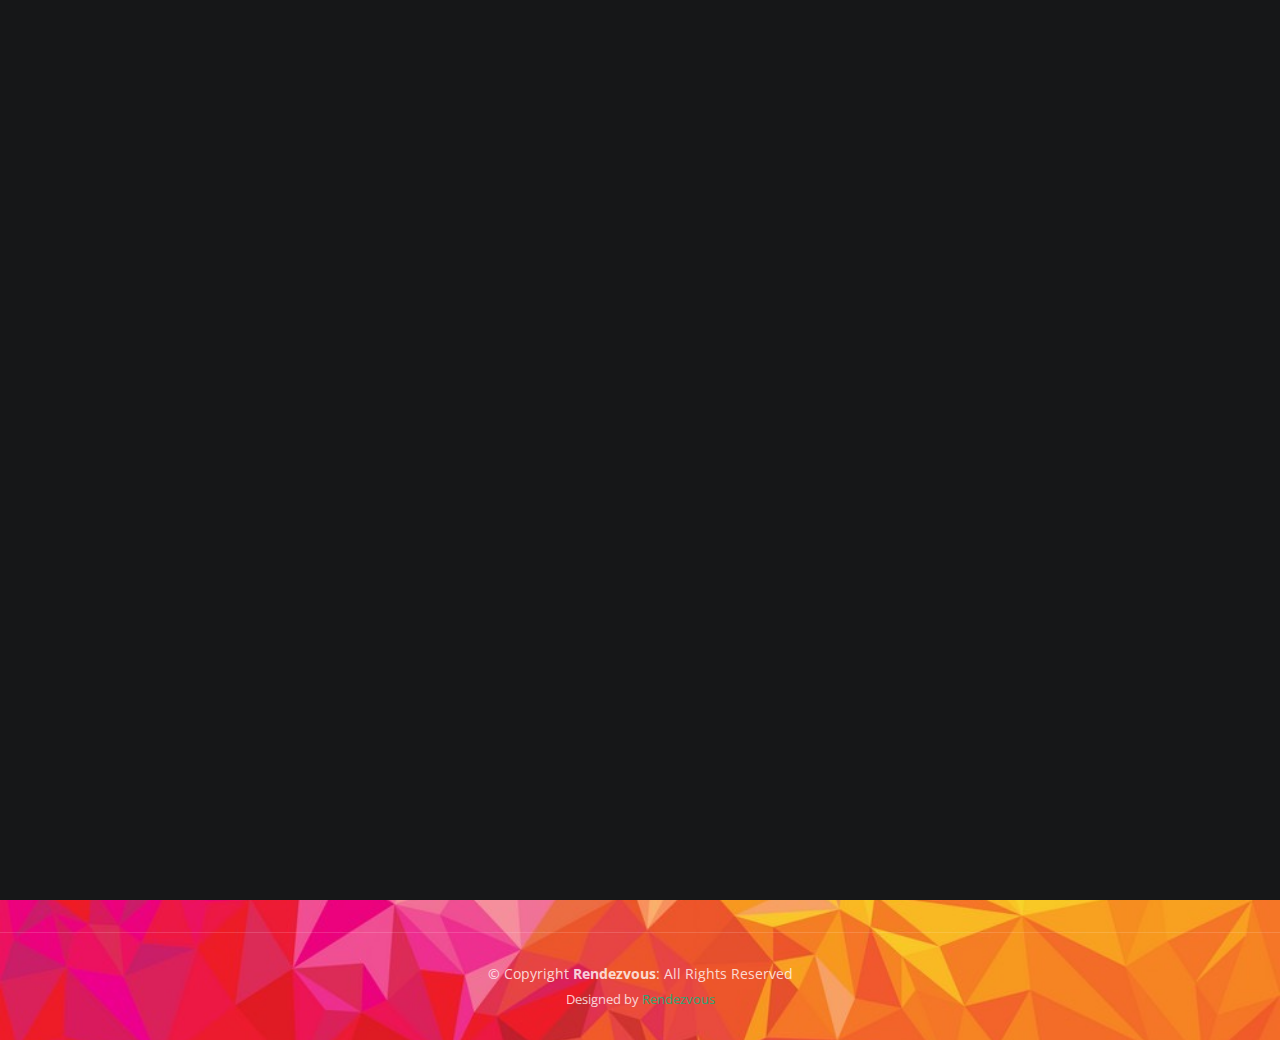
<file: index.html>
<!DOCTYPE html>
<html lang="en">

<head>
  <meta charset="utf-8">
  <meta content="width=device-width, initial-scale=1.0" name="viewport">

  <title>Rendezvous</title>
  <meta content="" name="description">
  <meta content="" name="keywords">


  <!-- Google Fonts -->
  <link rel="preconnect" href="https://fonts.googleapis.com">
  <link rel="preconnect" href="https://fonts.gstatic.com" crossorigin>
  <link href="https://fonts.googleapis.com/css2?family=Open+Sans:ital,wght@0,300;0,400;0,500;0,600;0,700;1,300;1,400;1,600;1,700&family=Inter:ital,wght@0,300;0,400;0,500;0,600;0,700;1,300;1,400;1,500;1,600;1,700&family=Cardo:ital,wght@0,400;0,700;1,400&display=swap" rel="stylesheet">

  <!-- Vendor CSS Files -->
  <link href="assets/vendor/bootstrap/css/bootstrap.min.css" rel="stylesheet">
  <link href="assets/vendor/bootstrap-icons/bootstrap-icons.css" rel="stylesheet">
  <link href="assets/vendor/swiper/swiper-bundle.min.css" rel="stylesheet">
  <link href="assets/vendor/glightbox/css/glightbox.min.css" rel="stylesheet">
  <link href="assets/vendor/aos/aos.css" rel="stylesheet">

  <!-- Template Main CSS File -->
  <link href="assets/css/main.css" rel="stylesheet">
  <link rel="stylesheet" href="customindex.css">

  <!-- =======================================================
  * Template Name: PhotoFolio - v1.1.1
  * Template URL: https://bootstrapmade.com/photofolio-bootstrap-photography-website-template/
  * Author: BootstrapMade.com
  * License: https://bootstrapmade.com/license/
  ======================================================== -->
</head>

<body>

  <!-- ======= Header ======= -->
  <header id="header" class="header d-flex align-items-center fixed-top">
    <div class="container-fluid d-flex align-items-center justify-content-between">

      <a href="index.html" class="logo d-flex align-items-center  me-auto me-lg-0">
        <!-- Uncomment the line below if you also wish to use an image logo -->
        <!-- <img src="assets/img/logo.png" alt=""> -->
        <img src="logo2-removebg-preview (1).png">
      </a>

      <nav id="navbar" class="navbar">
        <ul>
          <li><a href="index.html" class="active">Home</a></li>
          <li><a href="services.html">Events</a></li>
          <li><a href="rules.html">Rules</a></a></li>
          <li><a href="transport.html">Transport</a></a></li>
          <li><a href="about.html">About</a></li>
          <li><a href="contact.html">Contact</a></li>
        </ul>
      </nav><!-- .navbar -->

      <div class="header-social-links">
        <a href="https://www.instagram.com/invites/contact/?i=15dz104q5bdoj&utm_content=psz7eba" target="_blank" class="instagram"><i class="bi bi-instagram"></i></a>
        <a href="https://www.linkedin.com/in/rendezvous-cse-rmd-788165255" target="_blank" class="linkedin"><i class="bi bi-linkedin"></i></i></a>
      </div>
      <i class="mobile-nav-toggle mobile-nav-show bi bi-list"></i>
      <i class="mobile-nav-toggle mobile-nav-hide d-none bi bi-x"></i>

    </div>
  </header><!-- End Header -->

  <!-- ======= Hero Section ======= -->
  <section id="hero" class="hero d-flex flex-column justify-content-center align-items-center" data-aos="fade" data-aos-delay="1500">
    <div class="container">
      <!-- <div class="row justify-content-center">
        <div class="col-lg-6 text-center"> -->
          <h2>R.M.D ENGINEERING COLLEGE</h2>
          <p>(An Autonomous Institution)</p>
          <h6><br><br><br> Organized By <br><br><span class="dept">Department Of Computer Science And Engineering <br> <br></span></h6>
          <h2 class="sym">RENDEZVOUS2K22</h2>
        <!-- </div>
      </div> -->
    </div>
    <div class="countdown-timer">
      <div class="timer-item">
          <div class="days">
              <h3>00</h3>
              <span>Days</span>
          </div>
      </div>
      <div class="timer-item">
          <div class="hours">
              <h3>00</h3>
              <span>Hours</span>
          </div>
      </div>
      <div class="timer-item">
          <div class="minutes">
              <h3>00</h3>
              <span>Minutes</span>
          </div>
      </div>
      <div class="timer-item">
          <div class="seconds">
              <h3>00</h3>
              <span>Seconds</span>
          </div>
      </div>
  </div>
  <script src="app.js"></script>
  <h1>On Nov 14,2022</h1>
  </section><!-- End Hero Section -->
  
  <main id="main" data-aos="fade" data-aos-delay="1500">


  </main><!-- End #main -->

  <!-- ======= Footer ======= -->
  <footer id="footer" class="footer">
    <div class="container">
      <div class="copyright">
        &copy; Copyright <strong><span>Rendezvous</span></strong>: All Rights Reserved
      </div>
      <div class="credits">
        <!-- All the links in the footer should remain intact: -->
        <!-- You can delete the links only if you purchased the pro version: -->
        <!-- Licensing information: https://bootstrapmade:com/license/ -->
        <!-- Purchase the pro version with working PHP/AJAX contact form: https://bootstrapmade:com/photofolio-bootstrap-photography-website-template/ -->
        Designed by <a href="#">Rendezvous</a>
      </div>
    </div>
  </footer><!-- End Footer -->

  <a href="#" class="scroll-top d-flex align-items-center justify-content-center"><i class="bi bi-arrow-up-short"></i></a>

  <div id="preloader">
    <div class="line"></div>
  </div>

  <!-- Vendor JS Files -->
  <script src="assets/vendor/bootstrap/js/bootstrap.bundle.min.js"></script>
  <script src="assets/vendor/swiper/swiper-bundle.min.js"></script>
  <script src="assets/vendor/glightbox/js/glightbox.min.js"></script>
  <script src="assets/vendor/aos/aos.js"></script>
  <script src="assets/vendor/php-email-form/validate.js"></script>

  <!-- Template Main JS File -->
  <script src="assets/js/main.js"></script>

</body>

</html>
</file>
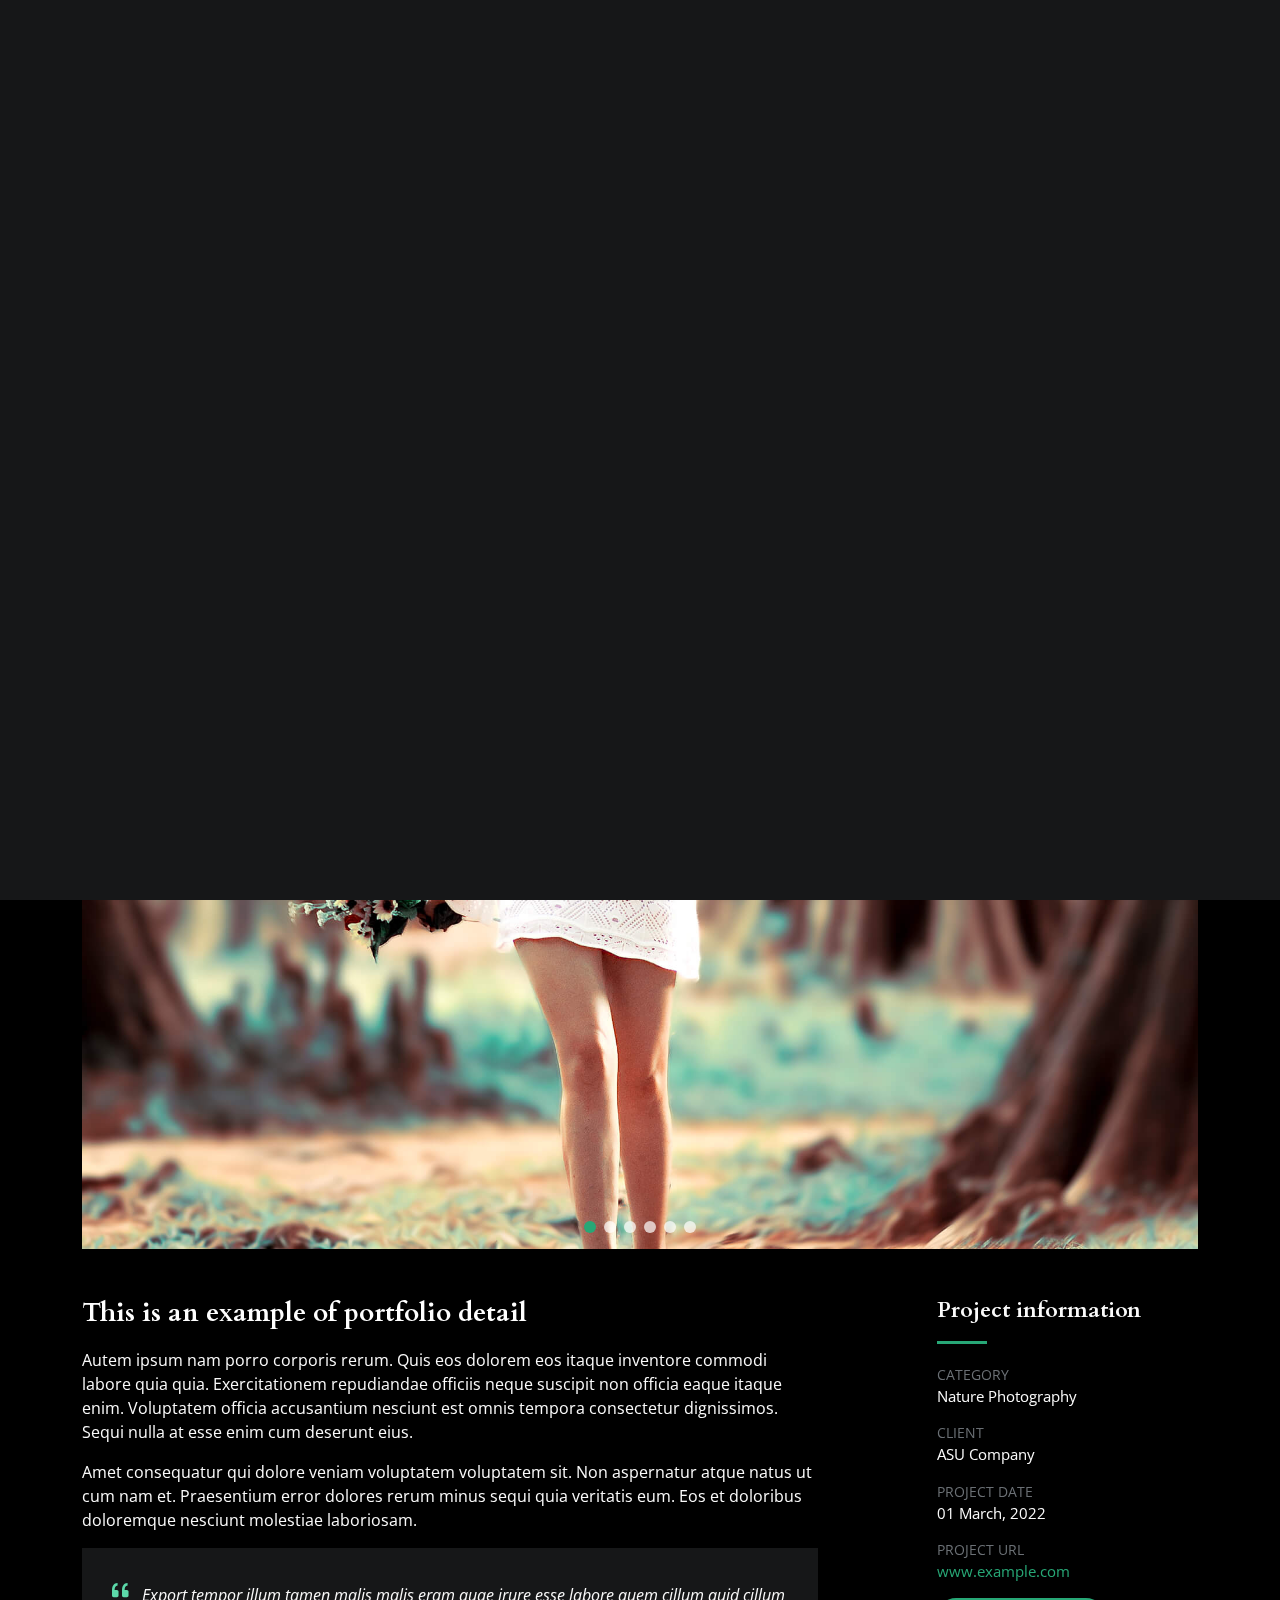
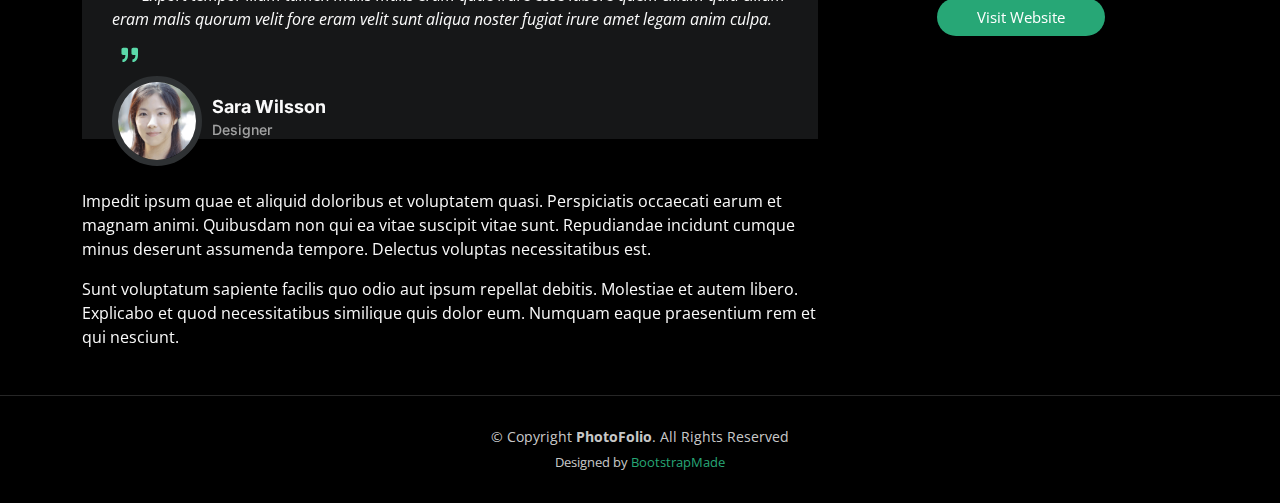
<file: gallery-single.html>
<!DOCTYPE html>
<html lang="en">

<head>
  <meta charset="utf-8">
  <meta content="width=device-width, initial-scale=1.0" name="viewport">

  <title>PhotoFolio Bootstrap Template - Gallery Single</title>
  <meta content="" name="description">
  <meta content="" name="keywords">

  <!-- Favicons -->
  <link href="assets/img/favicon.png" rel="icon">
  <link href="assets/img/apple-touch-icon.png" rel="apple-touch-icon">

  <!-- Google Fonts -->
  <link rel="preconnect" href="https://fonts.googleapis.com">
  <link rel="preconnect" href="https://fonts.gstatic.com" crossorigin>
  <link href="https://fonts.googleapis.com/css2?family=Open+Sans:ital,wght@0,300;0,400;0,500;0,600;0,700;1,300;1,400;1,600;1,700&family=Inter:ital,wght@0,300;0,400;0,500;0,600;0,700;1,300;1,400;1,500;1,600;1,700&family=Cardo:ital,wght@0,400;0,700;1,400&display=swap" rel="stylesheet">

  <!-- Vendor CSS Files -->
  <link href="assets/vendor/bootstrap/css/bootstrap.min.css" rel="stylesheet">
  <link href="assets/vendor/bootstrap-icons/bootstrap-icons.css" rel="stylesheet">
  <link href="assets/vendor/swiper/swiper-bundle.min.css" rel="stylesheet">
  <link href="assets/vendor/glightbox/css/glightbox.min.css" rel="stylesheet">
  <link href="assets/vendor/aos/aos.css" rel="stylesheet">

  <!-- Template Main CSS File -->
  <link href="assets/css/main.css" rel="stylesheet">

  <!-- =======================================================
  * Template Name: PhotoFolio - v1.1.1
  * Template URL: https://bootstrapmade.com/photofolio-bootstrap-photography-website-template/
  * Author: BootstrapMade.com
  * License: https://bootstrapmade.com/license/
  ======================================================== -->
</head>

<body>

  <!-- ======= Header ======= -->
  <header id="header" class="header d-flex align-items-center fixed-top">
    <div class="container-fluid d-flex align-items-center justify-content-between">

      <a href="index.html" class="logo d-flex align-items-center  me-auto me-lg-0">
        <!-- Uncomment the line below if you also wish to use an image logo -->
        <!-- <img src="assets/img/logo.png" alt=""> -->
        <i class="bi bi-camera"></i>
        <h1>PhotoFolio</h1>
      </a>

      <nav id="navbar" class="navbar">
        <ul>
          <li><a href="index.html">Home</a></li>
          <li><a href="about.html">About</a></li>
          <li class="dropdown"><a href="#"><span>Gallery</span> <i class="bi bi-chevron-down dropdown-indicator"></i></a>
            <ul>
              <li><a href="gallery.html" class="active">Nature</a></li>
              <li><a href="gallery.html">People</a></li>
              <li><a href="gallery.html">Architecture</a></li>
              <li><a href="gallery.html">Animals</a></li>
              <li><a href="gallery.html">Sports</a></li>
              <li><a href="gallery.html">Travel</a></li>
              <li class="dropdown"><a href="#"><span>Sub Menu</span> <i class="bi bi-chevron-down dropdown-indicator"></i></a>
                <ul>
                  <li><a href="#">Sub Menu 1</a></li>
                  <li><a href="#">Sub Menu 2</a></li>
                  <li><a href="#">Sub Menu 3</a></li>
                </ul>
              </li>
            </ul>
          </li>
          <li><a href="services.html">Services</a></li>
          <li><a href="contact.html">Contact</a></li>
        </ul>
      </nav><!-- .navbar -->

      <div class="header-social-links">
        <a href="#" class="twitter"><i class="bi bi-twitter"></i></a>
        <a href="#" class="facebook"><i class="bi bi-facebook"></i></a>
        <a href="#" class="instagram"><i class="bi bi-instagram"></i></a>
        <a href="#" class="linkedin"><i class="bi bi-linkedin"></i></i></a>
      </div>
      <i class="mobile-nav-toggle mobile-nav-show bi bi-list"></i>
      <i class="mobile-nav-toggle mobile-nav-hide d-none bi bi-x"></i>

    </div>
  </header><!-- End Header -->

  <main id="main" data-aos="fade" data-aos-delay="1500">

    <!-- ======= End Page Header ======= -->
    <div class="page-header d-flex align-items-center">
      <div class="container position-relative">
        <div class="row d-flex justify-content-center">
          <div class="col-lg-6 text-center">
            <h2>Gallery Single</h2>
            <p>Odio et unde deleniti. Deserunt numquam exercitationem. Officiis quo odio sint voluptas consequatur ut a odio voluptatem. Sit dolorum debitis veritatis natus dolores. Quasi ratione sint. Sit quaerat ipsum dolorem.</p>

            <a class="cta-btn" href="contact.html">Available for hire</a>

          </div>
        </div>
      </div>
    </div><!-- End Page Header -->

    <!-- ======= Gallery Single Section ======= -->
    <section id="gallery-single" class="gallery-single">
      <div class="container">

        <div class="position-relative h-100">
          <div class="slides-1 portfolio-details-slider swiper">
            <div class="swiper-wrapper align-items-center">

              <div class="swiper-slide">
                <img src="assets/img/gallery/gallery-8.jpg" alt="">
              </div>
              <div class="swiper-slide">
                <img src="assets/img/gallery/gallery-9.jpg" alt="">
              </div>
              <div class="swiper-slide">
                <img src="assets/img/gallery/gallery-10.jpg" alt="">
              </div>
              <div class="swiper-slide">
                <img src="assets/img/gallery/gallery-11.jpg" alt="">
              </div>
              <div class="swiper-slide">
                <img src="assets/img/gallery/gallery-12.jpg" alt="">
              </div>
              <div class="swiper-slide">
                <img src="assets/img/gallery/gallery-13.jpg" alt="">
              </div>

            </div>
            <div class="swiper-pagination"></div>
          </div>
          <div class="swiper-button-prev"></div>
          <div class="swiper-button-next"></div>

        </div>

        <div class="row justify-content-between gy-4 mt-4">

          <div class="col-lg-8">
            <div class="portfolio-description">
              <h2>This is an example of portfolio detail</h2>
              <p>
                Autem ipsum nam porro corporis rerum. Quis eos dolorem eos itaque inventore commodi labore quia quia. Exercitationem repudiandae officiis neque suscipit non officia eaque itaque enim. Voluptatem officia accusantium nesciunt est omnis tempora consectetur dignissimos. Sequi nulla at esse enim cum deserunt eius.
              </p>
              <p>
                Amet consequatur qui dolore veniam voluptatem voluptatem sit. Non aspernatur atque natus ut cum nam et. Praesentium error dolores rerum minus sequi quia veritatis eum. Eos et doloribus doloremque nesciunt molestiae laboriosam.
              </p>

              <div class="testimonial-item">
                <p>
                  <i class="bi bi-quote quote-icon-left"></i>
                  Export tempor illum tamen malis malis eram quae irure esse labore quem cillum quid cillum eram malis quorum velit fore eram velit sunt aliqua noster fugiat irure amet legam anim culpa.
                  <i class="bi bi-quote quote-icon-right"></i>
                </p>
                <div>
                  <img src="assets/img/testimonials/testimonials-2.jpg" class="testimonial-img" alt="">
                  <h3>Sara Wilsson</h3>
                  <h4>Designer</h4>
                </div>
              </div>

              <p>
                Impedit ipsum quae et aliquid doloribus et voluptatem quasi. Perspiciatis occaecati earum et magnam animi. Quibusdam non qui ea vitae suscipit vitae sunt. Repudiandae incidunt cumque minus deserunt assumenda tempore. Delectus voluptas necessitatibus est.

              <p>
                Sunt voluptatum sapiente facilis quo odio aut ipsum repellat debitis. Molestiae et autem libero. Explicabo et quod necessitatibus similique quis dolor eum. Numquam eaque praesentium rem et qui nesciunt.
              </p>

            </div>
          </div>

          <div class="col-lg-3">
            <div class="portfolio-info">
              <h3>Project information</h3>
              <ul>
                <li><strong>Category</strong> <span>Nature Photography</span></li>
                <li><strong>Client</strong> <span>ASU Company</span></li>
                <li><strong>Project date</strong> <span>01 March, 2022</span></li>
                <li><strong>Project URL</strong> <a href="#">www.example.com</a></li>
                <li><a href="#" class="btn-visit align-self-start">Visit Website</a></li>
              </ul>
            </div>
          </div>

        </div>

      </div>
    </section><!-- End Gallery Single Section -->

  </main><!-- End #main -->

  <!-- ======= Footer ======= -->
  <footer id="footer" class="footer">
    <div class="container">
      <div class="copyright">
        &copy; Copyright <strong><span>PhotoFolio</span></strong>. All Rights Reserved
      </div>
      <div class="credits">
        <!-- All the links in the footer should remain intact. -->
        <!-- You can delete the links only if you purchased the pro version. -->
        <!-- Licensing information: https://bootstrapmade.com/license/ -->
        <!-- Purchase the pro version with working PHP/AJAX contact form: https://bootstrapmade.com/photofolio-bootstrap-photography-website-template/ -->
        Designed by <a href="https://bootstrapmade.com/">BootstrapMade</a>
      </div>
    </div>
  </footer><!-- End Footer -->

  <a href="#" class="scroll-top d-flex align-items-center justify-content-center"><i class="bi bi-arrow-up-short"></i></a>

  <div id="preloader">
    <div class="line"></div>
  </div>

  <!-- Vendor JS Files -->
  <script src="assets/vendor/bootstrap/js/bootstrap.bundle.min.js"></script>
  <script src="assets/vendor/swiper/swiper-bundle.min.js"></script>
  <script src="assets/vendor/glightbox/js/glightbox.min.js"></script>
  <script src="assets/vendor/aos/aos.js"></script>
  <script src="assets/vendor/php-email-form/validate.js"></script>

  <!-- Template Main JS File -->
  <script src="assets/js/main.js"></script>

</body>

</html>
</file>
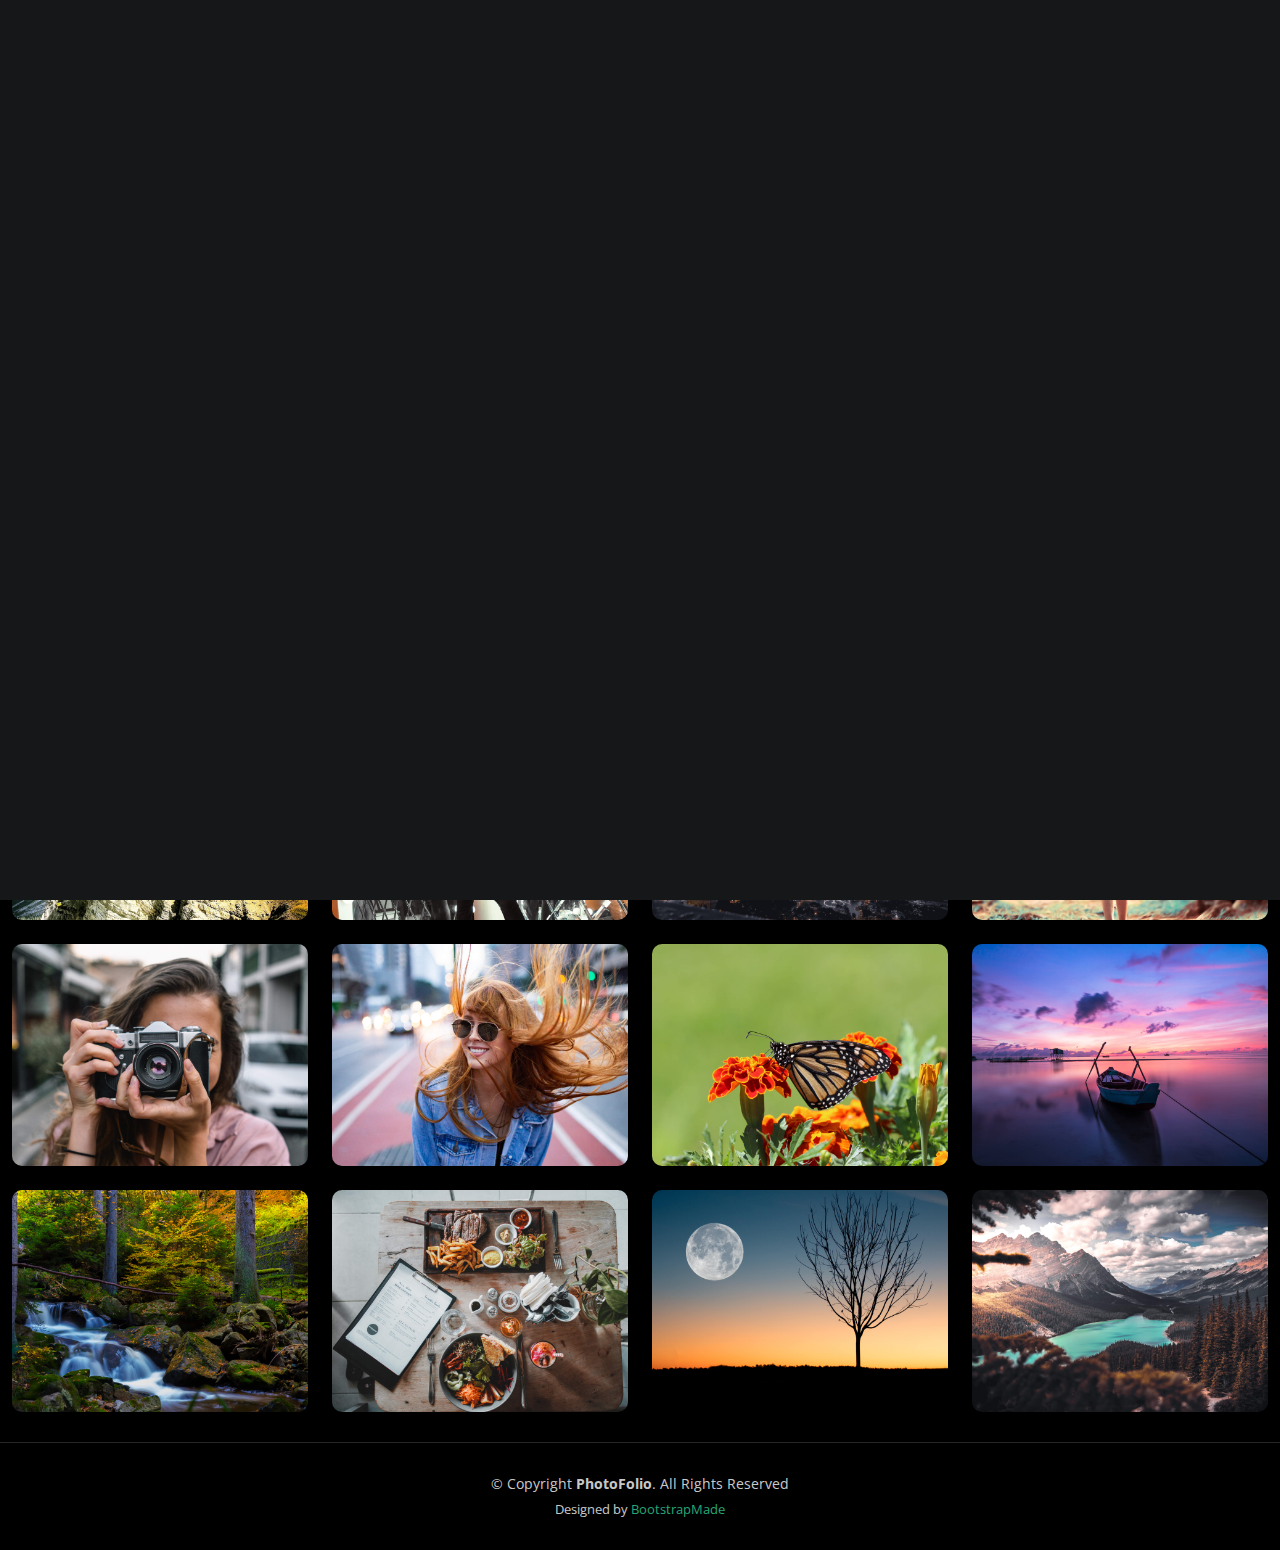
<file: gallery.html>
<!DOCTYPE html>
<html lang="en">

<head>
  <meta charset="utf-8">
  <meta content="width=device-width, initial-scale=1.0" name="viewport">

  <title>PhotoFolio Bootstrap Template - Gallery</title>
  <meta content="" name="description">
  <meta content="" name="keywords">

  <!-- Favicons -->
  <link href="assets/img/favicon.png" rel="icon">
  <link href="assets/img/apple-touch-icon.png" rel="apple-touch-icon">

  <!-- Google Fonts -->
  <link rel="preconnect" href="https://fonts.googleapis.com">
  <link rel="preconnect" href="https://fonts.gstatic.com" crossorigin>
  <link href="https://fonts.googleapis.com/css2?family=Open+Sans:ital,wght@0,300;0,400;0,500;0,600;0,700;1,300;1,400;1,600;1,700&family=Inter:ital,wght@0,300;0,400;0,500;0,600;0,700;1,300;1,400;1,500;1,600;1,700&family=Cardo:ital,wght@0,400;0,700;1,400&display=swap" rel="stylesheet">

  <!-- Vendor CSS Files -->
  <link href="assets/vendor/bootstrap/css/bootstrap.min.css" rel="stylesheet">
  <link href="assets/vendor/bootstrap-icons/bootstrap-icons.css" rel="stylesheet">
  <link href="assets/vendor/swiper/swiper-bundle.min.css" rel="stylesheet">
  <link href="assets/vendor/glightbox/css/glightbox.min.css" rel="stylesheet">
  <link href="assets/vendor/aos/aos.css" rel="stylesheet">

  <!-- Template Main CSS File -->
  <link href="assets/css/main.css" rel="stylesheet">

  <!-- =======================================================
  * Template Name: PhotoFolio - v1.1.1
  * Template URL: https://bootstrapmade.com/photofolio-bootstrap-photography-website-template/
  * Author: BootstrapMade.com
  * License: https://bootstrapmade.com/license/
  ======================================================== -->
</head>

<body>

  <!-- ======= Header ======= -->
  <header id="header" class="header d-flex align-items-center fixed-top">
    <div class="container-fluid d-flex align-items-center justify-content-between">

      <a href="index.html" class="logo d-flex align-items-center  me-auto me-lg-0">
        <!-- Uncomment the line below if you also wish to use an image logo -->
        <!-- <img src="assets/img/logo.png" alt=""> -->
        <i class="bi bi-camera"></i>
        <h1>PhotoFolio</h1>
      </a>

      <nav id="navbar" class="navbar">
        <ul>
          <li><a href="index.html">Home</a></li>
          <li><a href="about.html">About</a></li>
          <li class="dropdown"><a href="#" class="active"><span>Gallery</span> <i class="bi bi-chevron-down dropdown-indicator"></i></a>
            <ul>
              <li><a href="gallery.html">Nature</a></li>
              <li><a href="gallery.html">People</a></li>
              <li><a href="gallery.html">Architecture</a></li>
              <li><a href="gallery.html">Animals</a></li>
              <li><a href="gallery.html">Sports</a></li>
              <li><a href="gallery.html">Travel</a></li>
              <li class="dropdown"><a href="#"><span>Sub Menu</span> <i class="bi bi-chevron-down dropdown-indicator"></i></a>
                <ul>
                  <li><a href="#">Sub Menu 1</a></li>
                  <li><a href="#">Sub Menu 2</a></li>
                  <li><a href="#">Sub Menu 3</a></li>
                </ul>
              </li>
            </ul>
          </li>
          <li><a href="services.html">Services</a></li>
          <li><a href="contact.html">Contact</a></li>
        </ul>
      </nav><!-- .navbar -->

      <div class="header-social-links">
        <a href="#" class="twitter"><i class="bi bi-twitter"></i></a>
        <a href="#" class="facebook"><i class="bi bi-facebook"></i></a>
        <a href="#" class="instagram"><i class="bi bi-instagram"></i></a>
        <a href="#" class="linkedin"><i class="bi bi-linkedin"></i></i></a>
      </div>
      <i class="mobile-nav-toggle mobile-nav-show bi bi-list"></i>
      <i class="mobile-nav-toggle mobile-nav-hide d-none bi bi-x"></i>

    </div>
  </header><!-- End Header -->

  <main id="main" data-aos="fade" data-aos-delay="1500">

    <!-- ======= End Page Header ======= -->
    <div class="page-header d-flex align-items-center">
      <div class="container position-relative">
        <div class="row d-flex justify-content-center">
          <div class="col-lg-6 text-center">
            <h2>Nature (16 images)</h2>
            <p>Odio et unde deleniti. Deserunt numquam exercitationem. Officiis quo odio sint voluptas consequatur ut a odio voluptatem. Sit dolorum debitis veritatis natus dolores. Quasi ratione sint. Sit quaerat ipsum dolorem.</p>

            <a class="cta-btn" href="contact.html">Available for hire</a>

          </div>
        </div>
      </div>
    </div><!-- End Page Header -->

    <!-- ======= Gallery Section ======= -->
    <section id="gallery" class="gallery">
      <div class="container-fluid">

        <div class="row gy-4 justify-content-center">
          <div class="col-xl-3 col-lg-4 col-md-6">
            <div class="gallery-item h-100">
              <img src="assets/img/gallery/gallery-1.jpg" class="img-fluid" alt="">
              <div class="gallery-links d-flex align-items-center justify-content-center">
                <a href="assets/img/gallery/gallery-1.jpg" title="Gallery 1" class="glightbox preview-link"><i class="bi bi-arrows-angle-expand"></i></a>
                <a href="gallery-single.html" class="details-link"><i class="bi bi-link-45deg"></i></a>
              </div>
            </div>
          </div><!-- End Gallery Item -->
          <div class="col-xl-3 col-lg-4 col-md-6">
            <div class="gallery-item h-100">
              <img src="assets/img/gallery/gallery-2.jpg" class="img-fluid" alt="">
              <div class="gallery-links d-flex align-items-center justify-content-center">
                <a href="assets/img/gallery/gallery-2.jpg" title="Gallery 2" class="glightbox preview-link"><i class="bi bi-arrows-angle-expand"></i></a>
                <a href="gallery-single.html" class="details-link"><i class="bi bi-link-45deg"></i></a>
              </div>
            </div>
          </div><!-- End Gallery Item -->
          <div class="col-xl-3 col-lg-4 col-md-6">
            <div class="gallery-item h-100">
              <img src="assets/img/gallery/gallery-3.jpg" class="img-fluid" alt="">
              <div class="gallery-links d-flex align-items-center justify-content-center">
                <a href="assets/img/gallery/gallery-3.jpg" title="Gallery 3" class="glightbox preview-link"><i class="bi bi-arrows-angle-expand"></i></a>
                <a href="gallery-single.html" class="details-link"><i class="bi bi-link-45deg"></i></a>
              </div>
            </div>
          </div><!-- End Gallery Item -->
          <div class="col-xl-3 col-lg-4 col-md-6">
            <div class="gallery-item h-100">
              <img src="assets/img/gallery/gallery-4.jpg" class="img-fluid" alt="">
              <div class="gallery-links d-flex align-items-center justify-content-center">
                <a href="assets/img/gallery/gallery-4.jpg" title="Gallery 4" class="glightbox preview-link"><i class="bi bi-arrows-angle-expand"></i></a>
                <a href="gallery-single.html" class="details-link"><i class="bi bi-link-45deg"></i></a>
              </div>
            </div>
          </div><!-- End Gallery Item -->
          <div class="col-xl-3 col-lg-4 col-md-6">
            <div class="gallery-item h-100">
              <img src="assets/img/gallery/gallery-5.jpg" class="img-fluid" alt="">
              <div class="gallery-links d-flex align-items-center justify-content-center">
                <a href="assets/img/gallery/gallery-5.jpg" title="Gallery 5" class="glightbox preview-link"><i class="bi bi-arrows-angle-expand"></i></a>
                <a href="gallery-single.html" class="details-link"><i class="bi bi-link-45deg"></i></a>
              </div>
            </div>
          </div><!-- End Gallery Item -->
          <div class="col-xl-3 col-lg-4 col-md-6">
            <div class="gallery-item h-100">
              <img src="assets/img/gallery/gallery-6.jpg" class="img-fluid" alt="">
              <div class="gallery-links d-flex align-items-center justify-content-center">
                <a href="assets/img/gallery/gallery-6.jpg" title="Gallery 6" class="glightbox preview-link"><i class="bi bi-arrows-angle-expand"></i></a>
                <a href="gallery-single.html" class="details-link"><i class="bi bi-link-45deg"></i></a>
              </div>
            </div>
          </div><!-- End Gallery Item -->
          <div class="col-xl-3 col-lg-4 col-md-6">
            <div class="gallery-item h-100">
              <img src="assets/img/gallery/gallery-7.jpg" class="img-fluid" alt="">
              <div class="gallery-links d-flex align-items-center justify-content-center">
                <a href="assets/img/gallery/gallery-7.jpg" title="Gallery 7" class="glightbox preview-link"><i class="bi bi-arrows-angle-expand"></i></a>
                <a href="gallery-single.html" class="details-link"><i class="bi bi-link-45deg"></i></a>
              </div>
            </div>
          </div><!-- End Gallery Item -->
          <div class="col-xl-3 col-lg-4 col-md-6">
            <div class="gallery-item h-100">
              <img src="assets/img/gallery/gallery-8.jpg" class="img-fluid" alt="">
              <div class="gallery-links d-flex align-items-center justify-content-center">
                <a href="assets/img/gallery/gallery-8.jpg" title="Gallery 8" class="glightbox preview-link"><i class="bi bi-arrows-angle-expand"></i></a>
                <a href="gallery-single.html" class="details-link"><i class="bi bi-link-45deg"></i></a>
              </div>
            </div>
          </div><!-- End Gallery Item -->
          <div class="col-xl-3 col-lg-4 col-md-6">
            <div class="gallery-item h-100">
              <img src="assets/img/gallery/gallery-9.jpg" class="img-fluid" alt="">
              <div class="gallery-links d-flex align-items-center justify-content-center">
                <a href="assets/img/gallery/gallery-9.jpg" title="Gallery 9" class="glightbox preview-link"><i class="bi bi-arrows-angle-expand"></i></a>
                <a href="gallery-single.html" class="details-link"><i class="bi bi-link-45deg"></i></a>
              </div>
            </div>
          </div><!-- End Gallery Item -->
          <div class="col-xl-3 col-lg-4 col-md-6">
            <div class="gallery-item h-100">
              <img src="assets/img/gallery/gallery-10.jpg" class="img-fluid" alt="">
              <div class="gallery-links d-flex align-items-center justify-content-center">
                <a href="assets/img/gallery/gallery-10.jpg" title="Gallery 10" class="glightbox preview-link"><i class="bi bi-arrows-angle-expand"></i></a>
                <a href="gallery-single.html" class="details-link"><i class="bi bi-link-45deg"></i></a>
              </div>
            </div>
          </div><!-- End Gallery Item -->
          <div class="col-xl-3 col-lg-4 col-md-6">
            <div class="gallery-item h-100">
              <img src="assets/img/gallery/gallery-11.jpg" class="img-fluid" alt="">
              <div class="gallery-links d-flex align-items-center justify-content-center">
                <a href="assets/img/gallery/gallery-11.jpg" title="Gallery 11" class="glightbox preview-link"><i class="bi bi-arrows-angle-expand"></i></a>
                <a href="gallery-single.html" class="details-link"><i class="bi bi-link-45deg"></i></a>
              </div>
            </div>
          </div><!-- End Gallery Item -->
          <div class="col-xl-3 col-lg-4 col-md-6">
            <div class="gallery-item h-100">
              <img src="assets/img/gallery/gallery-12.jpg" class="img-fluid" alt="">
              <div class="gallery-links d-flex align-items-center justify-content-center">
                <a href="assets/img/gallery/gallery-12.jpg" title="Gallery 12" class="glightbox preview-link"><i class="bi bi-arrows-angle-expand"></i></a>
                <a href="gallery-single.html" class="details-link"><i class="bi bi-link-45deg"></i></a>
              </div>
            </div>
          </div><!-- End Gallery Item -->
          <div class="col-xl-3 col-lg-4 col-md-6">
            <div class="gallery-item h-100">
              <img src="assets/img/gallery/gallery-13.jpg" class="img-fluid" alt="">
              <div class="gallery-links d-flex align-items-center justify-content-center">
                <a href="assets/img/gallery/gallery-13.jpg" title="Gallery 13" class="glightbox preview-link"><i class="bi bi-arrows-angle-expand"></i></a>
                <a href="gallery-single.html" class="details-link"><i class="bi bi-link-45deg"></i></a>
              </div>
            </div>
          </div><!-- End Gallery Item -->
          <div class="col-xl-3 col-lg-4 col-md-6">
            <div class="gallery-item h-100">
              <img src="assets/img/gallery/gallery-14.jpg" class="img-fluid" alt="">
              <div class="gallery-links d-flex align-items-center justify-content-center">
                <a href="assets/img/gallery/gallery-14.jpg" title="Gallery 14" class="glightbox preview-link"><i class="bi bi-arrows-angle-expand"></i></a>
                <a href="gallery-single.html" class="details-link"><i class="bi bi-link-45deg"></i></a>
              </div>
            </div>
          </div><!-- End Gallery Item -->
          <div class="col-xl-3 col-lg-4 col-md-6">
            <div class="gallery-item h-100">
              <img src="assets/img/gallery/gallery-15.jpg" class="img-fluid" alt="">
              <div class="gallery-links d-flex align-items-center justify-content-center">
                <a href="assets/img/gallery/gallery-15.jpg" title="Gallery 15" class="glightbox preview-link"><i class="bi bi-arrows-angle-expand"></i></a>
                <a href="gallery-single.html" class="details-link"><i class="bi bi-link-45deg"></i></a>
              </div>
            </div>
          </div><!-- End Gallery Item -->
          <div class="col-xl-3 col-lg-4 col-md-6">
            <div class="gallery-item h-100">
              <img src="assets/img/gallery/gallery-16.jpg" class="img-fluid" alt="">
              <div class="gallery-links d-flex align-items-center justify-content-center">
                <a href="assets/img/gallery/gallery-16.jpg" title="Gallery 16" class="glightbox preview-link"><i class="bi bi-arrows-angle-expand"></i></a>
                <a href="gallery-single.html" class="details-link"><i class="bi bi-link-45deg"></i></a>
              </div>
            </div>
          </div><!-- End Gallery Item -->

        </div>

      </div>
    </section><!-- End Gallery Section -->

  </main><!-- End #main -->

  <!-- ======= Footer ======= -->
  <footer id="footer" class="footer">
    <div class="container">
      <div class="copyright">
        &copy; Copyright <strong><span>PhotoFolio</span></strong>. All Rights Reserved
      </div>
      <div class="credits">
        <!-- All the links in the footer should remain intact. -->
        <!-- You can delete the links only if you purchased the pro version. -->
        <!-- Licensing information: https://bootstrapmade.com/license/ -->
        <!-- Purchase the pro version with working PHP/AJAX contact form: https://bootstrapmade.com/photofolio-bootstrap-photography-website-template/ -->
        Designed by <a href="https://bootstrapmade.com/">BootstrapMade</a>
      </div>
    </div>
  </footer><!-- End Footer -->

  <a href="#" class="scroll-top d-flex align-items-center justify-content-center"><i class="bi bi-arrow-up-short"></i></a>

  <div id="preloader">
    <div class="line"></div>
  </div>

  <!-- Vendor JS Files -->
  <script src="assets/vendor/bootstrap/js/bootstrap.bundle.min.js"></script>
  <script src="assets/vendor/swiper/swiper-bundle.min.js"></script>
  <script src="assets/vendor/glightbox/js/glightbox.min.js"></script>
  <script src="assets/vendor/aos/aos.js"></script>
  <script src="assets/vendor/php-email-form/validate.js"></script>

  <!-- Template Main JS File -->
  <script src="assets/js/main.js"></script>

</body>

</html>
</file>
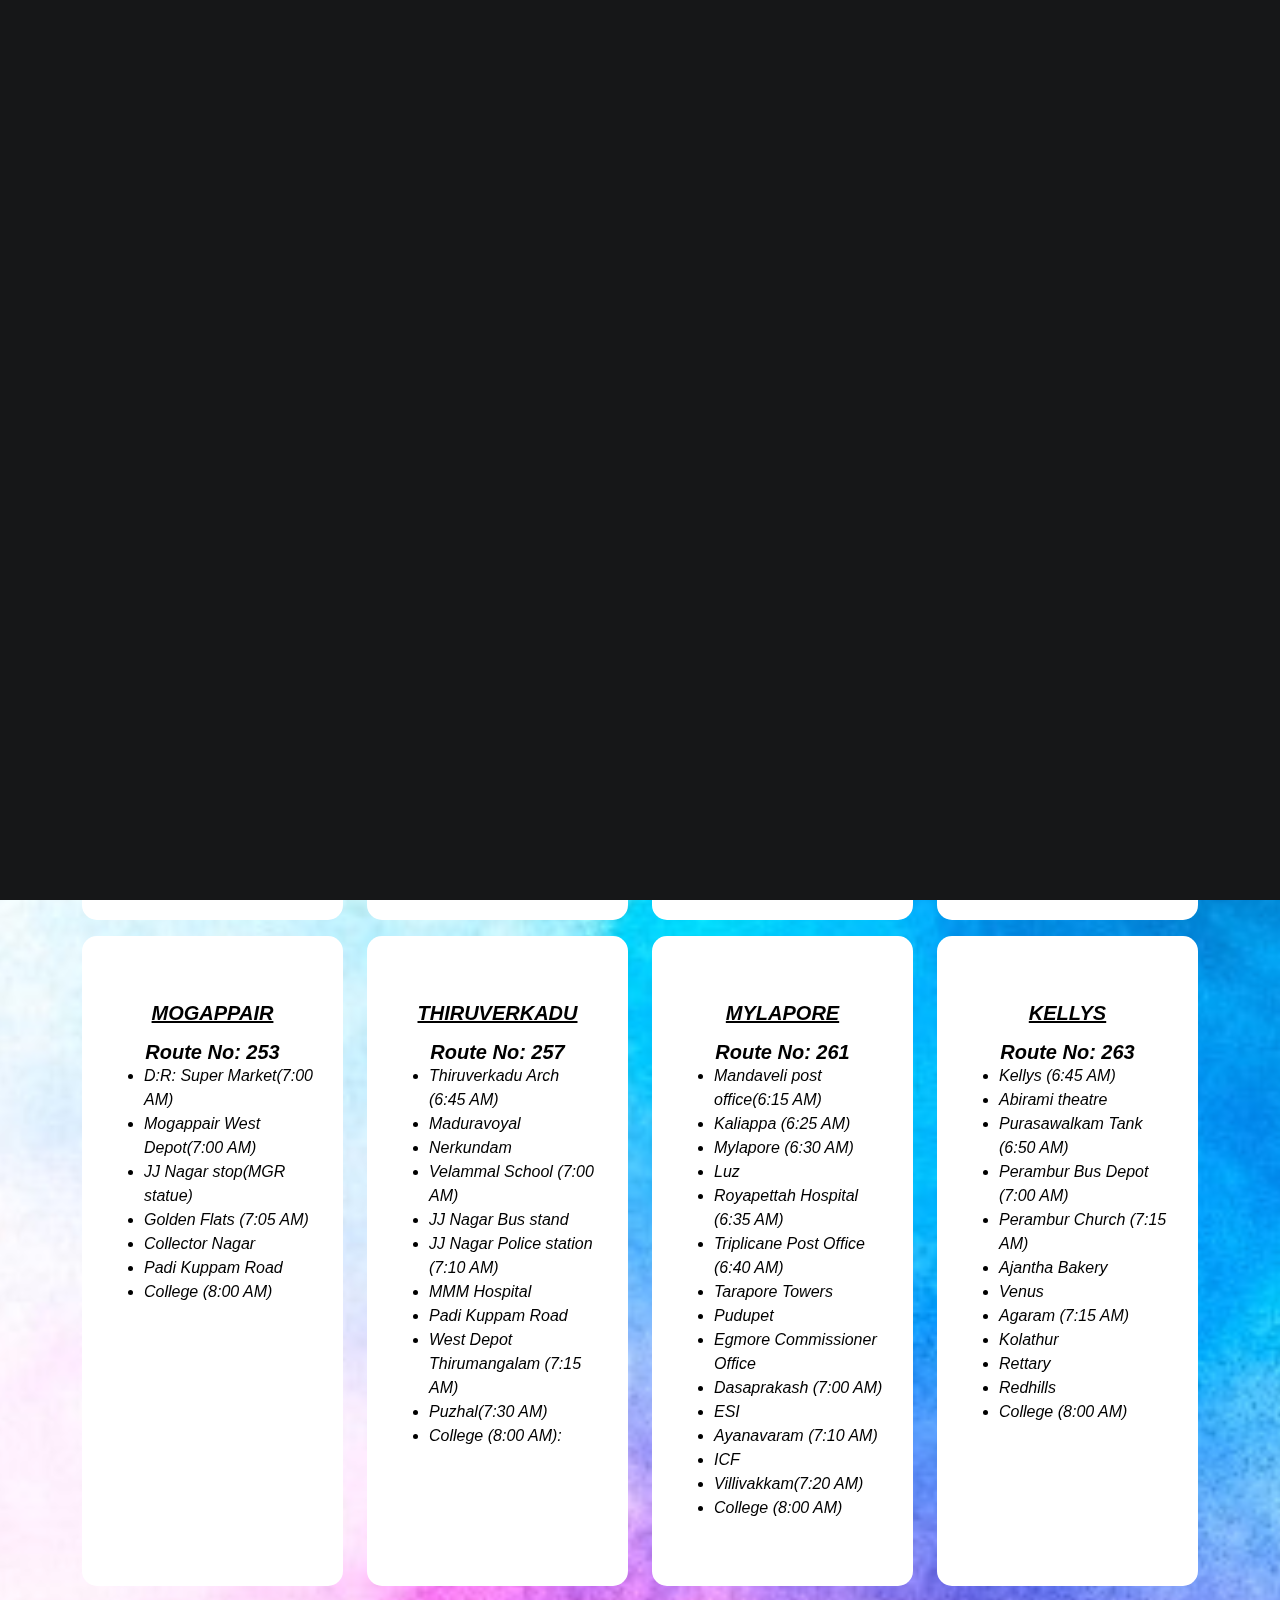
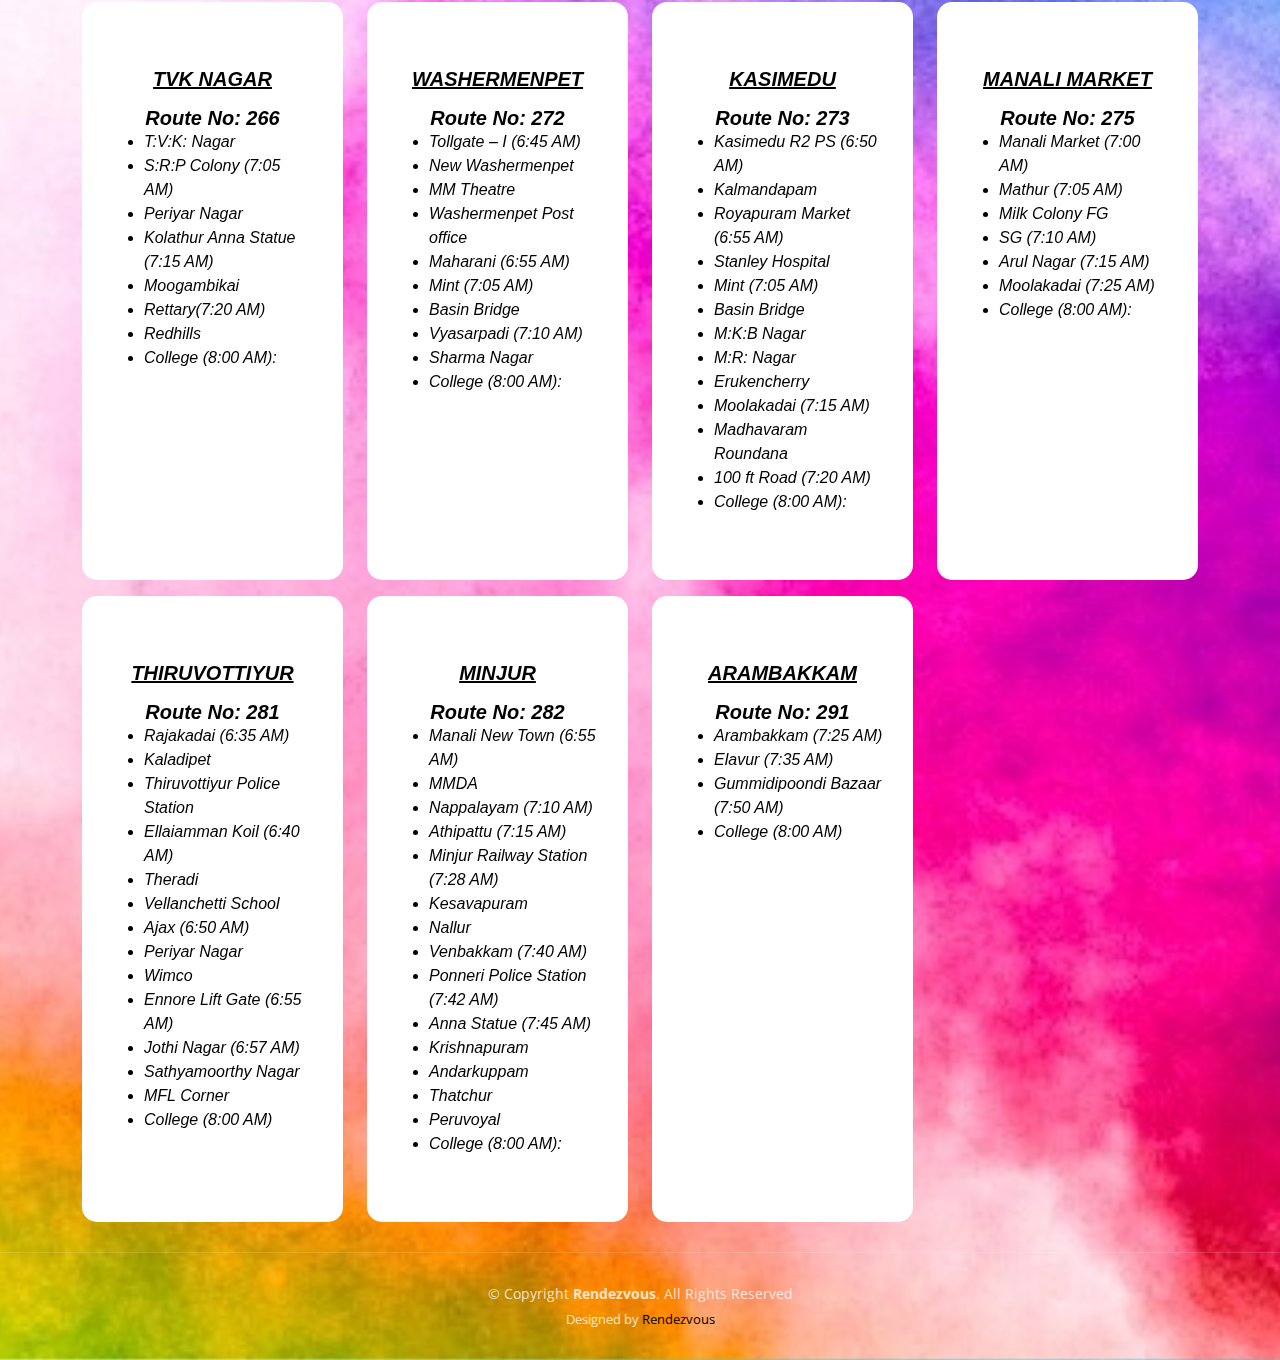
<file: transport.html>
<!DOCTYPE html>
<html lang="en">
<head>
  <meta charset="utf-8">
  <meta content="width=device-width, initial-scale=1.0" name="viewport">
  <title>Rendezvous</title>
  <meta content="" name="description">
  <meta content="" name="keywords">
  <!-- Google Fonts -->
  <link rel="preconnect" href="https://fonts.googleapis.com">
  <link rel="preconnect" href="https://fonts.gstatic.com" crossorigin>
  <link href="https://fonts.googleapis.com/css2?family=Open+Sans:ital,wght@0,300;0,400;0,500;0,600;0,700;1,300;1,400;1,600;1,700&family=Inter:ital,wght@0,300;0,400;0,500;0,600;0,700;1,300;1,400;1,500;1,600;1,700&family=Cardo:ital,wght@0,400;0,700;1,400&display=swap" rel="stylesheet">

  <!-- Vendor CSS Files -->
  <link href="assets/vendor/bootstrap/css/bootstrap.min.css" rel="stylesheet">
  <link href="assets/vendor/bootstrap-icons/bootstrap-icons.css" rel="stylesheet">
  <link href="assets/vendor/swiper/swiper-bundle.min.css" rel="stylesheet">
  <link href="assets/vendor/glightbox/css/glightbox.min.css" rel="stylesheet">
  <link href="assets/vendor/aos/aos.css" rel="stylesheet">
  <link href="assets/css/main.css" rel="stylesheet">
  <link rel="stylesheet" type="text/css" href="custom.css">
</head>

<body>

  <!-- ======= Header ======= -->
  <header id="header" class="header d-flex align-items-center fixed-top">
    <div class="container-fluid d-flex align-items-center justify-content-between">

      <a href="index.html" class="logo d-flex align-items-center  me-auto me-lg-0">
        <!-- Uncomment the line below if you also wish to use an image logo -->
        <!-- <img src="assets/img/logo.png" alt=""> -->
        <img src="logo2-removebg-preview (1).png">
      </a>

      <nav id="navbar" class="navbar">
        <ul>
          <li><a href="index.html">Home</a></li>
          <li><a href="services.html">Events</a></li>
          <li><a href="rules.html">Rules</a></li>
          <li><a href="transport.html" class="active">Transport</a></li>
          <li><a href="about.html">About</a></li>
          <li><a href="contact.html">Contact Us</a></li>
        </ul>
      </nav><!-- .navbar -->

      <div class="header-social-links">
        <!--<a href="#" class="twitter"><i class="bi bi-twitter"></i></a>
        <a href="#" class="facebook"><i class="bi bi-facebook"></i></a>-->
        <a href="https://www.instagram.com/invites/contact/?i=15dz104q5bdoj&utm_content=psz7eba" target="_blank" class="instagram"><i class="bi bi-instagram"></i></a>
        <a href="https://www.linkedin.com/in/rendezvous-cse-rmd-788165255" target="_blank" class="linkedin"><i class="bi bi-linkedin"></i></i></a>
      </div>
      <i class="mobile-nav-toggle mobile-nav-show bi bi-list"></i>
      <i class="mobile-nav-toggle mobile-nav-hide d-none bi bi-x"></i>

    </div>
  </header><!-- End Header -->

  <main id="main" data-aos="fade" data-aos-delay="1500">

    <!-- ======= End Page Header ======= -->
    <div class="page-header d-flex align-items-center">
      <div class="container position-relative">
        <div class="row d-flex justify-content-center">
          <div class="col-lg-6 text-center">
            <h2>Transport Details</h2>
          </div>
        </div>
      </div>
    </div><!-- End Page Header -->

    <!-- ======= Services Section ======= -->
    <section id="services" class="services">
      <div class="container">

        <div class="row gy-3">

          <div class="col-xl-3 col-md-6">
            <div class="service-item position-relative">
              <h4 style="font-family: 'Montserrat', sans-serif; font-style: italic; color: black; text-align: center; text-decoration: underline;" >PORUR</h4>
              <h4 style="font-family: 'Montserrat', sans-serif; font-style: italic; color: black; text-align: center;" >Route No: 221</h4>
              <ul>
                  <li class="fun" style="font-family: 'Montserrat', sans-serif; font-style: italic;">Porur Signal(6:35 AM)</li>
                  <li class="fun" style="font-family: 'Montserrat', sans-serif; font-style: italic;">Valasarawakkam (6:50 AM)</li>
                  <li class="fun" style="font-family: 'Montserrat', sans-serif; font-style: italic;">Alwar thiruNagar</li>
                  <li class="fun" style="font-family: 'Montserrat', sans-serif; font-style: italic;">Virukambakkam</li>
                  <li class="fun" style="font-family: 'Montserrat', sans-serif; font-style: italic;">Avichi school(7:00 AM)</li>
                  <li class="fun" style="font-family: 'Montserrat', sans-serif; font-style: italic;">Chinmayanagar</li>
                  <li class="fun" style="font-family: 'Montserrat', sans-serif; font-style: italic;">Koyambedu Roundana</li>

                  <li class="fun" style="font-family: 'Montserrat', sans-serif; font-style: italic;">Thirumangalam (7:15 AM) </li>
                  <li class="fun" style="font-family: 'Montserrat', sans-serif; font-style: italic;">Rettery(7:20 AM)</li>
                  <li class="fun" style="font-family: 'Montserrat', sans-serif; font-style: italic;">Vinayagapuram – College (8:00 AM)</li>
                  <li class="fun" style="font-family: 'Montserrat', sans-serif; font-style: italic;">College (8:00 AM)</li>
                </ul>
            </div>
          </div><!-- End Service Item -->

          <div class="col-xl-3 col-md-6">
            <div class="service-item position-relative">
              <h4 style="font-family: 'Montserrat', sans-serif; font-style: italic; color: black; text-align: center; text-decoration: underline;" >THIRUVALLUR</h4>
              <h4 style="font-family: 'Montserrat', sans-serif; font-style: italic; color: black; text-align: center;" >Route No: 231</h4>
              <ul>
                  <li class = "fun" style="font-family: 'Montserrat', sans-serif; font-style: italic;" >Thiruvallur (GRT - 6:15 AM)</li> 
                  <li class = "fun" style="font-family: 'Montserrat', sans-serif; font-style: italic;" >Vepambattu</li>
                  <li class = "fun" style="font-family: 'Montserrat', sans-serif; font-style: italic;" >Thiruninravur Railway Station (6:40 AM)</li>
                  <li class = "fun" style="font-family: 'Montserrat', sans-serif; font-style: italic;" >Jaya School-Pattabiram(6:50 AM)</li>
                  <li class = "fun" style="font-family: 'Montserrat', sans-serif; font-style: italic;" >Hindu college</li>
                  <li class = "fun" style="font-family: 'Montserrat', sans-serif; font-style: italic;" > Serkadu</li>
                  <li class = "fun" style="font-family: 'Montserrat', sans-serif; font-style: italic;" >Avadi Bus Check post (6:55 AM) </li>
                  <li class = "fun" style="font-family: 'Montserrat', sans-serif; font-style: italic;" >Avadi Bus stand (7:00 AM) </li>
                  <li class = "fun" style="font-family: 'Montserrat', sans-serif; font-style: italic;" >Thirumulaivoyal (7: 05 AM) </li>
                  <li class = "fun" style="font-family: 'Montserrat', sans-serif; font-style: italic;" >Puzhal Camp (7:30 AM)</li>
                  <li class = "fun" style="font-family: 'Montserrat', sans-serif; font-style: italic;" >Redhills</li>
                  <li class = "fun" style="font-family: 'Montserrat', sans-serif; font-style: italic;" > College (8:00 AM)</li>
                </ul>
            </div>
          </div><!-- End Service Item -->
          <div class="col-xl-3 col-md-6">
            <div class="service-item position-relative">
              <h4 style="font-family: 'Montserrat', sans-serif; font-style: italic; color: black; text-align: center; text-decoration: underline;" >AMBATTUR</h4>
              <h4 style="font-family: 'Montserrat', sans-serif; font-style: italic; color: black; text-align: center;" >Route No: 232</h4>
              <ul>
                <li class = "fun" style="font-family: 'Montserrat', sans-serif; font-style: italic;" >Ambattur TI Cycles (6:50 AM)</li>
                <li class = "fun" style="font-family: 'Montserrat', sans-serif; font-style: italic;" >Canara bank</li>
                <li class = "fun" style="font-family: 'Montserrat', sans-serif; font-style: italic;" > Dunlop</li>
                <li class = "fun" style="font-family: 'Montserrat', sans-serif; font-style: italic;" >Ambattur Estate</li>
                <li class = "fun" style="font-family: 'Montserrat', sans-serif; font-style: italic;" >Mannurpet</li>
                <li class = "fun" style="font-family: 'Montserrat', sans-serif; font-style: italic;" > Britannia </li>
                <li class = "fun" style="font-family: 'Montserrat', sans-serif; font-style: italic;" > Korattur (7:05 AM) </li>
                <li class = "fun" style="font-family: 'Montserrat', sans-serif; font-style: italic;" > Lucas–TVS (7:15 AM)</li>
                <li class = "fun" style="font-family: 'Montserrat', sans-serif; font-style: italic;" >Senthil Nagar</li>
                <li class = "fun" style="font-family: 'Montserrat', sans-serif; font-style: italic;" >Ambedkar Naga</li>
                <li class = "fun" style="font-family: 'Montserrat', sans-serif; font-style: italic;" >Rettery (7:20 AM)</li>
                <li class = "fun" style="font-family: 'Montserrat', sans-serif; font-style: italic;" >Puzhal</li>
                <li class = "fun" style="font-family: 'Montserrat', sans-serif; font-style: italic;" >Vijayanallur</li>
                <li class = "fun" style="font-family: 'Montserrat', sans-serif; font-style: italic;" >Karanodai (7:50 AM)</li>
                <li class = "fun" style="font-family: 'Montserrat', sans-serif; font-style: italic;" >Panjetty (8:00 AM)</li>
                <li class = "fun" style="font-family: 'Montserrat', sans-serif; font-style: italic;" >college</li>                

                </ul>
            </div>
          </div><!-- End Service Item -->          
          <div class="col-xl-3 col-md-6">
            <div class="service-item position-relative">
              <h4 style="font-family: 'Montserrat', sans-serif; font-style: italic; color: black; text-align: center; text-decoration: underline;" >ORAGADAM</h4>
              <h4 style="font-family: 'Montserrat', sans-serif; font-style: italic; color: black; text-align: center;" >Route No: 235</h4>
              <ul>
                <li class = "fun" style="font-family: 'Montserrat', sans-serif; font-style: italic;" >Ambathur Rakki (7:15 AM)</li>
                <li class = "fun" style="font-family: 'Montserrat', sans-serif; font-style: italic;" >Oragadam </li>
                <li class = "fun" style="font-family: 'Montserrat', sans-serif; font-style: italic;" >Pudur (7:20 AM) </li>
                <li class = "fun" style="font-family: 'Montserrat', sans-serif; font-style: italic;" >Kallikuppam</li>
                <li class = "fun" style="font-family: 'Montserrat', sans-serif; font-style: italic;" >Surapet </li>
                <li class = "fun" style="font-family: 'Montserrat', sans-serif; font-style: italic;" >Puzhal Camp (7:30 AM)</li>
                <li class = "fun" style="font-family: 'Montserrat', sans-serif; font-style: italic;" >Ambika Theatre </li>
                <li class = "fun" style="font-family: 'Montserrat', sans-serif; font-style: italic;" >Redhills </li>
                <li class = "fun" style="font-family: 'Montserrat', sans-serif; font-style: italic;" >College</li>               
              </ul>
            </div>
          </div><!-- End Service Item -->          
          <div class="col-xl-3 col-md-6">
            <div class="service-item position-relative">
              <h4 style="font-family: 'Montserrat', sans-serif; font-style: italic; color: black; text-align: center; text-decoration: underline;" >MOGAPPAIR</h4>
              <h4 style="font-family: 'Montserrat', sans-serif; font-style: italic; color: black; text-align: center;" >Route No: 253</h4>
              <ul>
                <li class = "fun" style="font-family: 'Montserrat', sans-serif; font-style: italic;" > D:R: Super Market(7:00 AM)</li>
                <li class = "fun" style="font-family: 'Montserrat', sans-serif; font-style: italic;" >Mogappair West Depot(7:00 AM)</li>
                <li class = "fun" style="font-family: 'Montserrat', sans-serif; font-style: italic;" >JJ Nagar stop(MGR statue)</li>
                <li class = "fun" style="font-family: 'Montserrat', sans-serif; font-style: italic;" > Golden Flats (7:05 AM) </li>
                <li class = "fun" style="font-family: 'Montserrat', sans-serif; font-style: italic;" > Collector Nagar </li>
                <li class = "fun" style="font-family: 'Montserrat', sans-serif; font-style: italic;" > Padi Kuppam Road </li>
                <li class = "fun" style="font-family: 'Montserrat', sans-serif; font-style: italic;" > College (8:00 AM)</li>                

                </ul>
            </div>
          </div><!-- End Service Item -->          
          <div class="col-xl-3 col-md-6">
            <div class="service-item position-relative">
              <h4 style="font-family: 'Montserrat', sans-serif; font-style: italic; color: black; text-align: center; text-decoration: underline;" >THIRUVERKADU</h4>
              <h4 style="font-family: 'Montserrat', sans-serif; font-style: italic; color: black; text-align: center;" >Route No: 257</h4>
              <ul>
                <li class = "fun" style="font-family: 'Montserrat', sans-serif; font-style: italic;" > Thiruverkadu Arch (6:45 AM) </li>
                <li class = "fun" style="font-family: 'Montserrat', sans-serif; font-style: italic;" > Maduravoyal </li>
                <li class = "fun" style="font-family: 'Montserrat', sans-serif; font-style: italic;" > Nerkundam</li>
                <li class = "fun" style="font-family: 'Montserrat', sans-serif; font-style: italic;" > Velammal School (7:00 AM) </li>
                <li class = "fun" style="font-family: 'Montserrat', sans-serif; font-style: italic;" > JJ Nagar Bus stand </li>
                <li class = "fun" style="font-family: 'Montserrat', sans-serif; font-style: italic;" > JJ Nagar Police station (7:10 AM) </li>
                <li class = "fun" style="font-family: 'Montserrat', sans-serif; font-style: italic;" > MMM Hospital</li>
                <li class = "fun" style="font-family: 'Montserrat', sans-serif; font-style: italic;" > Padi Kuppam Road </li>
                <li class = "fun" style="font-family: 'Montserrat', sans-serif; font-style: italic;" > West Depot Thirumangalam (7:15 AM) </li> 
                <li class = "fun" style="font-family: 'Montserrat', sans-serif; font-style: italic;" > Puzhal(7:30 AM) </li>
                <li class = "fun" style="font-family: 'Montserrat', sans-serif; font-style: italic;" > College (8:00 AM): </li>                 

                </ul>
            </div>
          </div><!-- End Service Item -->     
                    <div class="col-xl-3 col-md-6">
            <div class="service-item position-relative">
              <h4 style="font-family: 'Montserrat', sans-serif; font-style: italic; color: black; text-align: center; text-decoration: underline;" >MYLAPORE</h4>
              <h4 style="font-family: 'Montserrat', sans-serif; font-style: italic; color: black; text-align: center;" >Route No: 261</h4>
              <ul>
                <li class = "fun" style="font-family: 'Montserrat', sans-serif; font-style: italic;" > Mandaveli post office(6:15 AM) </li>
                <li class = "fun" style="font-family: 'Montserrat', sans-serif; font-style: italic;" > Kaliappa (6:25 AM) </li>
                <li class = "fun" style="font-family: 'Montserrat', sans-serif; font-style: italic;" > Mylapore (6:30 AM) </li>
                <li class = "fun" style="font-family: 'Montserrat', sans-serif; font-style: italic;" > Luz  </li>
                <li class = "fun" style="font-family: 'Montserrat', sans-serif; font-style: italic;" >Royapettah Hospital (6:35 AM)  </li>
                <li class = "fun" style="font-family: 'Montserrat', sans-serif; font-style: italic;" > Triplicane Post Office (6:40 AM)</li>
                <li class = "fun" style="font-family: 'Montserrat', sans-serif; font-style: italic;" > Tarapore Towers  </li>
                <li class = "fun" style="font-family: 'Montserrat', sans-serif; font-style: italic;" > Pudupet </li>
                <li class = "fun" style="font-family: 'Montserrat', sans-serif; font-style: italic;" > Egmore Commissioner Office</li>
                <li class = "fun" style="font-family: 'Montserrat', sans-serif; font-style: italic;" > Dasaprakash (7:00 AM)</li>
                <li class = "fun" style="font-family: 'Montserrat', sans-serif; font-style: italic;" > ESI</li>
                <li class = "fun" style="font-family: 'Montserrat', sans-serif; font-style: italic;" >  Ayanavaram (7:10 AM) </li>
                <li class = "fun" style="font-family: 'Montserrat', sans-serif; font-style: italic;" > ICF </li>
                <li class = "fun" style="font-family: 'Montserrat', sans-serif; font-style: italic;" > Villivakkam(7:20 AM) </li>
                <li class = "fun" style="font-family: 'Montserrat', sans-serif; font-style: italic;" > College (8:00 AM)</li>                

                </ul>
            </div>
          </div><!-- End Service Item -->
          <div class="col-xl-3 col-md-6">
            <div class="service-item position-relative">
              <h4 style="font-family: 'Montserrat', sans-serif; font-style: italic; color: black; text-align: center; text-decoration: underline;" >KELLYS</h4>
              <h4 style="font-family: 'Montserrat', sans-serif; font-style: italic; color: black; text-align: center;">Route No: 263</h4>
              <ul>
                <li class = "fun" style="font-family: 'Montserrat', sans-serif; font-style: italic;" > Kellys (6:45 AM) </li>
                <li class = "fun" style="font-family: 'Montserrat', sans-serif; font-style: italic;" > Abirami theatre </li>
                <li class = "fun" style="font-family: 'Montserrat', sans-serif; font-style: italic;" > Purasawalkam Tank (6:50 AM) </li>
                <li class = "fun" style="font-family: 'Montserrat', sans-serif; font-style: italic;" >  Perambur Bus Depot (7:00 AM) </li>
                <li class = "fun" style="font-family: 'Montserrat', sans-serif; font-style: italic;" > Perambur Church (7:15 AM) </li>
                <li class = "fun" style="font-family: 'Montserrat', sans-serif; font-style: italic;" > Ajantha Bakery </li>
                <li class = "fun" style="font-family: 'Montserrat', sans-serif; font-style: italic;" > Venus</li> 
                <li class = "fun" style="font-family: 'Montserrat', sans-serif; font-style: italic;" > Agaram (7:15 AM)</li>
                 <li class = "fun" style="font-family: 'Montserrat', sans-serif; font-style: italic;" > Kolathur </li>
                <li class = "fun" style="font-family: 'Montserrat', sans-serif; font-style: italic;" > Rettary </li>
                <li class = "fun" style="font-family: 'Montserrat', sans-serif; font-style: italic;" > Redhills </li>
                <li class = "fun" style="font-family: 'Montserrat', sans-serif; font-style: italic;" > College (8:00 AM)</li>
                </ul>
            </div>
          </div><!-- End Service Item -->
          <div class="col-xl-3 col-md-6">
            <div class="service-item position-relative">
              <h4 style="font-family: 'Montserrat', sans-serif; font-style: italic; color: black; text-align: center; text-decoration: underline;" >TVK NAGAR</h4>
              <h4 style="font-family: 'Montserrat', sans-serif; font-style: italic; color: black; text-align: center;" >Route No: 266</h4>
              <ul>
                <li class = "fun" style="font-family: 'Montserrat', sans-serif; font-style: italic;" > T:V:K: Nagar</li>
                <li class = "fun" style="font-family: 'Montserrat', sans-serif; font-style: italic;" > S:R:P Colony (7:05 AM) </li>
                <li class = "fun" style="font-family: 'Montserrat', sans-serif; font-style: italic;" > Periyar Nagar </li>
                <li class = "fun" style="font-family: 'Montserrat', sans-serif; font-style: italic;" > Kolathur Anna Statue (7:15 AM) </li>
                <li class = "fun" style="font-family: 'Montserrat', sans-serif; font-style: italic;" > Moogambikai </li>
                <li class = "fun" style="font-family: 'Montserrat', sans-serif; font-style: italic;" > Rettary(7:20 AM) </li>
                <li class = "fun" style="font-family: 'Montserrat', sans-serif; font-style: italic;" > Redhills </li>
                <li class = "fun" style="font-family: 'Montserrat', sans-serif; font-style: italic;" > College (8:00 AM):</li>                

                </ul>
            </div>
          </div><!-- End Service Item -->
          <div class="col-xl-3 col-md-6">
            <div class="service-item position-relative">
              <h4 style="font-family: 'Montserrat', sans-serif; font-style: italic; color: black; text-align: center; text-decoration: underline;" >WASHERMENPET</h4>
              <h4 style="font-family: 'Montserrat', sans-serif; font-style: italic; color: black; text-align: center;" >Route No: 272</h4>
              <ul>
                <li class = "fun" style="font-family: 'Montserrat', sans-serif; font-style: italic;" > Tollgate – I (6:45 AM) </li>
                <li class = "fun" style="font-family: 'Montserrat', sans-serif; font-style: italic;" > New Washermenpet </li>
                <li class = "fun" style="font-family: 'Montserrat', sans-serif; font-style: italic;" > MM Theatre </li>
                <li class = "fun" style="font-family: 'Montserrat', sans-serif; font-style: italic;" > Washermenpet Post office </li>
                <li class = "fun" style="font-family: 'Montserrat', sans-serif; font-style: italic;" > Maharani (6:55 AM) </li>
                <li class = "fun" style="font-family: 'Montserrat', sans-serif; font-style: italic;" > Mint (7:05 AM)</li> 
                <li class = "fun" style="font-family: 'Montserrat', sans-serif; font-style: italic;" > Basin Bridge</li>
                 <li class = "fun" style="font-family: 'Montserrat', sans-serif; font-style: italic;" > Vyasarpadi (7:10 AM) </li>
                <li class = "fun" style="font-family: 'Montserrat', sans-serif; font-style: italic;" > Sharma Nagar </li>
                <li class = "fun" style="font-family: 'Montserrat', sans-serif; font-style: italic;" > College (8:00 AM): </li>                

                </ul>
            </div>
          </div><!-- End Service Item -->
          <div class="col-xl-3 col-md-6">
            <div class="service-item position-relative">
              <h4 style="font-family: 'Montserrat', sans-serif; font-style: italic; color: black; text-align: center; text-decoration: underline;" >KASIMEDU</h4>
              <h4 style="font-family: 'Montserrat', sans-serif; font-style: italic; color: black; text-align: center;" >Route No: 273</h4>
              <ul>
                <li class = "fun" style="font-family: 'Montserrat', sans-serif; font-style: italic;" > Kasimedu R2 PS (6:50 AM) </li>
                <li class = "fun" style="font-family: 'Montserrat', sans-serif; font-style: italic;" >  Kalmandapam </li>
                <li class = "fun" style="font-family: 'Montserrat', sans-serif; font-style: italic;" > Royapuram Market (6:55 AM) </li>
                <li class = "fun" style="font-family: 'Montserrat', sans-serif; font-style: italic;" > Stanley Hospital </li>
                <li class = "fun" style="font-family: 'Montserrat', sans-serif; font-style: italic;" > Mint (7:05 AM) </li>
                <li class = "fun" style="font-family: 'Montserrat', sans-serif; font-style: italic;" > 
                Basin Bridge </li>
                <li class = "fun" style="font-family: 'Montserrat', sans-serif; font-style: italic;" > M:K:B Nagar </li>
                <li class = "fun" style="font-family: 'Montserrat', sans-serif; font-style: italic;" > 
                M:R: Nagar </li>
                <li class = "fun" style="font-family: 'Montserrat', sans-serif; font-style: italic;" > Erukencherry </li>
                <li class = "fun" style="font-family: 'Montserrat', sans-serif; font-style: italic;" > Moolakadai (7:15 AM)</li> 
                <li class = "fun" style="font-family: 'Montserrat', sans-serif; font-style: italic;" > Madhavaram Roundana </li>
                <li class = "fun" style="font-family: 'Montserrat', sans-serif; font-style: italic;" > 100 ft Road (7:20 AM) </li>
                <li class = "fun" style="font-family: 'Montserrat', sans-serif; font-style: italic;" > College (8:00 AM):</li>                

                </ul>
            </div>
          </div><!-- End Service Item -->
          <div class="col-xl-3 col-md-6">
            <div class="service-item position-relative">
              <h4 style="font-family: 'Montserrat', sans-serif; font-style: italic; color: black; text-align: center; text-decoration: underline;" >MANALI MARKET</h4>
              <h4 style="font-family: 'Montserrat', sans-serif; font-style: italic; color: black; text-align: center;" >Route No: 275</h4>
              <ul>
                <li class = "fun" style="font-family: 'Montserrat', sans-serif; font-style: italic;" >Manali Market (7:00 AM) </li>
                <li class = "fun" style="font-family: 'Montserrat', sans-serif; font-style: italic;" >Mathur (7:05 AM)</li> 
                <li class = "fun" style="font-family: 'Montserrat', sans-serif; font-style: italic;" >Milk Colony FG </li>
                <li class = "fun" style="font-family: 'Montserrat', sans-serif; font-style: italic;" >SG (7:10 AM)</li> 
                <li class = "fun" style="font-family: 'Montserrat', sans-serif; font-style: italic;" > Arul Nagar (7:15 AM)</li>
                 <li class = "fun" style="font-family: 'Montserrat', sans-serif; font-style: italic;" >Moolakadai (7:25 AM) </li>
                <li class = "fun" style="font-family: 'Montserrat', sans-serif; font-style: italic;" >College (8:00 AM):</li>                 

                </ul>
            </div>
          </div><!-- End Service Item -->
          
          <div class="col-xl-3 col-md-6">
            <div class="service-item position-relative">
              <h4 style="font-family: 'Montserrat', sans-serif; font-style: italic; color: black; text-align: center; text-decoration: underline;" >THIRUVOTTIYUR</h4>
              <h4 style="font-family: 'Montserrat', sans-serif; font-style: italic; color: black; text-align: center;" >Route No: 281</h4>
              <ul>
                <li class = "fun" style="font-family: 'Montserrat', sans-serif; font-style: italic;" >Rajakadai (6:35 AM) </li>
                <li class = "fun" style="font-family: 'Montserrat', sans-serif; font-style: italic;" >Kaladipet </li>
                <li class = "fun" style="font-family: 'Montserrat', sans-serif; font-style: italic;" >Thiruvottiyur Police Station </li>
                <li class = "fun" style="font-family: 'Montserrat', sans-serif; font-style: italic;" >Ellaiamman Koil (6:40 AM) </li>
                <li class = "fun" style="font-family: 'Montserrat', sans-serif; font-style: italic;" >Theradi </li>
                <li class = "fun" style="font-family: 'Montserrat', sans-serif; font-style: italic;" >Vellanchetti School </li>
                <li class = "fun" style="font-family: 'Montserrat', sans-serif; font-style: italic;" >Ajax (6:50 AM) </li>
                <li class = "fun" style="font-family: 'Montserrat', sans-serif; font-style: italic;" > Periyar Nagar </li>
                <li class = "fun" style="font-family: 'Montserrat', sans-serif; font-style: italic;" >Wimco </li>
                <li class = "fun" style="font-family: 'Montserrat', sans-serif; font-style: italic;" >Ennore Lift Gate (6:55 AM) </li>
                <li class = "fun" style="font-family: 'Montserrat', sans-serif; font-style: italic;" > Jothi Nagar (6:57 AM) </li>
                <li class = "fun" style="font-family: 'Montserrat', sans-serif; font-style: italic;" >Sathyamoorthy Nagar </li>
                <li class = "fun" style="font-family: 'Montserrat', sans-serif; font-style: italic;" >MFL Corner</li> 
                <li class = "fun" style="font-family: 'Montserrat', sans-serif; font-style: italic;" >College (8:00 AM)</li>                 

                </ul>
            </div>
          </div><!-- End Service Item -->
          <div class="col-xl-3 col-md-6">
            <div class="service-item position-relative">
              <h4 style="font-family: 'Montserrat', sans-serif; font-style: italic; color: black; text-align: center; text-decoration: underline;" >MINJUR</h4>
              <h4 style="font-family: 'Montserrat', sans-serif; font-style: italic; color: black; text-align: center;" >Route No: 282</h4>
              <ul>
                <li class = "fun" style="font-family: 'Montserrat', sans-serif; font-style: italic;" >Manali New Town (6:55 AM) </li>
                <li class = "fun" style="font-family: 'Montserrat', sans-serif; font-style: italic;" > MMDA </li>
                <li class = "fun" style="font-family: 'Montserrat', sans-serif; font-style: italic;" >Nappalayam (7:10 AM) </li>
                <li class = "fun" style="font-family: 'Montserrat', sans-serif; font-style: italic;" >Athipattu (7:15 AM) </li>
                <li class = "fun" style="font-family: 'Montserrat', sans-serif; font-style: italic;" >Minjur Railway Station (7:28 AM) </li>
                <li class = "fun" style="font-family: 'Montserrat', sans-serif; font-style: italic;" > Kesavapuram </li>
                <li class = "fun" style="font-family: 'Montserrat', sans-serif; font-style: italic;" >Nallur </li>
                <li class = "fun" style="font-family: 'Montserrat', sans-serif; font-style: italic;" >Venbakkam (7:40 AM) </li>
                <li class = "fun" style="font-family: 'Montserrat', sans-serif; font-style: italic;" >Ponneri Police Station (7:42 AM) </li>
                <li class = "fun" style="font-family: 'Montserrat', sans-serif; font-style: italic;" >Anna Statue (7:45 AM) </li>
                <li class = "fun" style="font-family: 'Montserrat', sans-serif; font-style: italic;" >Krishnapuram </li>
                <li class = "fun" style="font-family: 'Montserrat', sans-serif; font-style: italic;" >Andarkuppam </li>
                <li class = "fun" style="font-family: 'Montserrat', sans-serif; font-style: italic;" >Thatchur </li>
                <li class = "fun" style="font-family: 'Montserrat', sans-serif; font-style: italic;" >Peruvoyal </li>
                <li class = "fun" style="font-family: 'Montserrat', sans-serif; font-style: italic;" >College (8:00 AM):</li>                 

                </ul>
            </div>
          </div><!-- End Service Item -->
          <div class="col-xl-3 col-md-6">
            <div class="service-item position-relative">
              <h4 style="font-family: 'Montserrat', sans-serif; font-style: italic; color: black; text-align: center; text-decoration: underline;" >ARAMBAKKAM</h4>
              <h4 style="font-family: 'Montserrat', sans-serif; font-style: italic; color: black; text-align: center;" >Route No: 291</h4>
              <ul>
                <li class = "fun" style="font-family: 'Montserrat', sans-serif; font-style: italic;" >Arambakkam (7:25 AM) </li>
                <li class = "fun" style="font-family: 'Montserrat', sans-serif; font-style: italic;" > Elavur (7:35 AM) </li>
                <li class = "fun" style="font-family: 'Montserrat', sans-serif; font-style: italic;" >Gummidipoondi Bazaar (7:50 AM) </li>
                 <li class = "fun" style="font-family: 'Montserrat', sans-serif; font-style: italic;" >College (8:00 AM)</li>                

                </ul>
            </div>
          </div><!-- End Service Item -->        
          </div>
      </div>
    </section><!-- End Services Section -->
    
  </main><!-- End #main -->

  <!-- ======= Footer ======= -->
  <footer id="footer" class="footer">
    <div class="container">
      <div class="copyright">
        &copy; Copyright <strong><span>Rendezvous</span></strong>. All Rights Reserved
      </div>
      <div class="credits">
        <!-- All the links in the footer should remain intact. -->
        <!-- You can delete the links only if you purchased the pro version. -->
        <!-- Licensing information: https://bootstrapmade.com/license/ -->
        <!-- Purchase the pro version with working PHP/AJAX contact form: https://bootstrapmade.com/photofolio-bootstrap-photography-website-template/ -->
        Designed by <a href="https://bootstrapmade.com/">Rendezvous</a>
      </div>
    </div>
  </footer><!-- End Footer -->

  <a href="#" class="scroll-top d-flex align-items-center justify-content-center"><i class="bi bi-arrow-up-short"></i></a>

  <div id="preloader">
    <div class="line"></div>
  </div>

  <!-- Vendor JS Files -->
  <script src="assets/vendor/bootstrap/js/bootstrap.bundle.min.js"></script>
  <script src="assets/vendor/swiper/swiper-bundle.min.js"></script>
  <script src="assets/vendor/glightbox/js/glightbox.min.js"></script>
  <script src="assets/vendor/aos/aos.js"></script>
  <script src="assets/vendor/php-email-form/validate.js"></script>

  <!-- Template Main JS File -->
  <script src="assets/js/main.js"></script>

</body>

</html>
</file>
<file: customindex.css>
body{
    background: url(yuvanth.jpg);
    background-repeat: no-repeat; 
	background-position: center;
	background-size: cover; 
	position: relative;
}
h1{
    color: rgba(13, 1, 78, 0.986) !important;
    font-size: 5vw;
    font-family: 'Trirong';
}
h2{
    text-align: center;
    color: #000 !important;
    margin: 0 !important;
    font-size: 180px;
}

.dept{
    font-size: 30px;
    color: rgb(85, 4, 4);
    margin: 0 !important;
}
.sym{
    font-weight: bold;
    text-align: center !important;
    font-size: 9vw !important;
    letter-spacing: normal;
    color: rgba(13, 1, 78, 0.986) !important;
}

h6{
    text-align: center;
    color: #000!important;
    font-size: 20px;
}
p{
    text-align: center;
    color: #000!important;
    margin: 0 !important;
    

}
.countdown-timer{
    margin: 35px 0px;
    text-align: center;
    font-weight: 500;
    font-size: 40px;
    color: #000!important;
}
.timer-item{
    display: inline-block;
    background: #03d9a7;
    margin: 5px 3px;
    padding: 20px;
    min-width: 140px;
    font-size: 30px;
    font-weight: 700;
    border-radius: 5px;
}
.container{
    overflow: wrap;
}
</file>
<file: custom.css>
body{
  background-image:url('EventsBackground.jpg');
  background-position: center;
  /* background-repeat: no-repeat; */
  background-size: cover;
  position: relative;
}
h2{
  color: black !important;
}
a{
  color: black !important;
}
.services .service-item {
  background-color: white;
  color: black !important;
}
li a{
  color: white !important;
}
div.header-social-links a{
  color: white !important;
}
div .service-item p{
  text-align: justify;
  text-justify: inter-word;
  font-family: 'Montserrat', sans-serif;  
  color: black;
}
div .service-item  h4{
  font-family: 'Montserrat', sans-serif;
  font-style: italic;
}
div .testimonial-item p{
  text-align: justify;
  text-justify: inter-word;
}
div .content_flightht_travel_dil h6{
  text-align: justify;
  text-justify: inter-word;
  font-family: 'Montserrat', sans-serif; 
  color: black;
}
header .logo .d-flex .align-items-center .me-auto .me-lg-0 i{
  background-image: url('logo2-removebg-preview (1).png');
  /*background-repeat: no-repeat;
  background-size: cover;
  position: relative;*/
}
div.content_flightht_travel_dil img{
  display: block;
  margin-left: auto;
  margin-right: auto;
  width: 50%;
}
div .popup_flight_travlDil h2{
  text-align: center;
}
div .popup_flight_travlDil h4{
  text-align: right;
}
div.imgcont{
   margin :0px auto;
   display: inline-block;
   border-radius: 50%;
}
.overlay_flight_traveldil {
  position: fixed;
  background-image: url();
  padding:5%;
  top: 55%;
  bottom: 50%;
  left: 70%;
  right: 70%;
  width: 100%;
  /*background: rgba(8, 106, 253, 0.7);*/
  transition: opacity ;
  visibility: hidden;
  opacity: 0;
}
.testimonials .swiper-pagination .swiper-pagination-bullet-active {
  background-color: black;
}
.testimonials .swiper-pagination .swiper-pagination-bullet {
  width: 12px;
  height: 12px;
  background-color: grey;
  opacity: 1;
}
.myclass{
  text-align: center;
  background-color: black;
  border-radius: 5px !important;
}
div.myclass a span{
  color: white !important;
}
.overlay_flight_traveldil:target {
  visibility: visible;
  opacity: 1;
}
.popup_flight_travlDil {
  margin: 70px auto;
  padding: 20px;
  background: #fff;
  border-radius: 5px;
  width: 30%;
  position: relative;
  transition: all 2s ease-in-out;
}
#myVideo {
  padding: 0;
  align-self: center;
  width: 100%;
  height: 100%;
}
.popup_flight_travlDil .close_flight_travelDl {
  position: absolute;
  top: 20px;
  right: 30px;
  transition: all 200ms;
  font-size: 30px;
  font-weight: bold;
  text-decoration: none;
  color: #333;
}
.close_flight_travelDl{
  color: #000!important;
  opacity: 0.5;
  border-radius: 5px;

}
.pap{
  background-color: rgb(0, 0,0,0.2);
}
.event{
  position: absolute;
      top: 50%;
      left: 50%;
      transform: translate(-50%, -35%);
}
.popup_flight_travlDil .content_flightht_travel_dil {
  max-height: 30%;
  overflow: auto;
}
.service-item,.position-relative{
  border-radius: 15px;
}
:root{
  --color-primary: #e3b419;
}
</file>
<file: assets/css/main.css>
/**
* Template Name: PhotoFolio - v1.1.1
* Template URL: https://bootstrapmade.com/photofolio-bootstrap-photography-website-template/
* Author: BootstrapMade.com
* License: https://bootstrapmade.com/license/
*/

/*--------------------------------------------------------------
# Set main reusable colors and fonts using CSS variables
# Learn more about CSS variables at https://developer.mozilla.org/en-US/docs/Web/CSS/Using_CSS_custom_properties
--------------------------------------------------------------*/
/* Fonts */
:root {
  --font-default: "Open Sans", system-ui, -apple-system, "Segoe UI", Roboto, "Helvetica Neue", Arial, "Noto Sans", "Liberation Sans", sans-serif, "Apple Color Emoji", "Segoe UI Emoji", "Segoe UI Symbol", "Noto Color Emoji";
  --font-primary: "Inter", sans-serif;
  --font-secondary: "Cardo", sans-serif;
}

/* Colors */
:root {
  --color-default: #fafafa;
  --color-primary: #27a776;
  --color-secondary: #161718;
}

/* Smooth scroll behavior */
:root {
  scroll-behavior: smooth;
}

/*--------------------------------------------------------------
# General
--------------------------------------------------------------*/
body {
  font-family: var(--font-default);
  color: var(--color-default);
  background-color: #000;
}

a {
  color: var(--color-primary);
  text-decoration: none;
}

a:hover {
  color: #32cf93;
  text-decoration: none;
}

h1,
h2,
h3,
h4,
h5,
h6 {
  font-family: var(--font-primary);
}

/*--------------------------------------------------------------
# Sections & Section Header
--------------------------------------------------------------*/
.section-header {
  padding-bottom: 40px;
}

.section-header h2 {
  font-size: 14px;
  font-weight: 500;
  padding: 0;
  line-height: 1px;
  margin: 0 0 5px 0;
  letter-spacing: 2px;
  text-transform: uppercase;
  color: rgba(255, 255, 255, 0.6);
  font-family: var(--font-primary);
}

.section-header h2::after {
  content: "";
  width: 120px;
  height: 1px;
  display: inline-block;
  background: #5bd9a9;
  margin: 4px 10px;
}

.section-header p {
  margin: 0;
  margin: 0;
  font-size: 36px;
  font-weight: 700;
  font-family: var(--font-secondary);
  color: #fff;
}

/*--------------------------------------------------------------
# Page Header
--------------------------------------------------------------*/
.page-header {
  padding: 120px 0 60px 0;
  min-height: 30vh;
  position: relative;
}

.page-header h2 {
  font-size: 56px;
  font-weight: 500;
  color: #fff;
  font-family: var(--font-secondary);
}

@media (max-width: 768px) {
  .page-header h2 {
    font-size: 36px;
  }
}

.page-header p {
  color: rgba(255, 255, 255, 0.8);
}

.page-header .cta-btn {
  font-family: var(--font-primary);
  font-weight: 400;
  font-size: 14px;
  display: inline-block;
  padding: 12px 40px;
  border-radius: 4px;
  letter-spacing: 1px;
  text-transform: uppercase;
  transition: 0.3s;
  color: #fff;
  background: var(--color-primary);
}

.page-header .cta-btn:hover {
  background: #2cbc85;
}

/*--------------------------------------------------------------
# Scroll top button
--------------------------------------------------------------*/
.scroll-top {
  position: fixed;
  visibility: hidden;
  opacity: 0;
  right: 15px;
  bottom: -15px;
  z-index: 99999;
  background: var(--color-primary);
  width: 44px;
  height: 44px;
  border-radius: 50px;
  transition: all 0.4s;
}

.scroll-top i {
  font-size: 24px;
  color: #fff;
  line-height: 0;
}

.scroll-top:hover {
  background: rgba(39, 167, 118, 0.8);
  color: #fff;
}

.scroll-top.active {
  visibility: visible;
  opacity: 1;
  bottom: 15px;
}

/*--------------------------------------------------------------
# Preloader
--------------------------------------------------------------*/
#preloader {
  display: flex;
  position: fixed;
  inset: 0;
  width: 100%;
  height: 100vh;
  z-index: 99999;
}

#preloader:before,
#preloader:after {
  content: "";
  background-color: var(--color-secondary);
  position: absolute;
  inset: 0;
  width: 50%;
  height: 100%;
  transition: all 0.3s ease 0s;
  z-index: -1;
}

#preloader:after {
  left: auto;
  right: 0;
}

#preloader .line {
  position: relative;
  overflow: hidden;
  margin: auto;
  width: 1px;
  height: 280px;
  transition: all 0.8s ease 0s;
}

#preloader .line:before {
  content: "";
  position: absolute;
  background-color: #fff;
  left: 0;
  top: 50%;
  width: 1px;
  height: 0%;
  transform: translateY(-50%);
  -webkit-animation: lineincrease 1000ms ease-in-out 0s forwards;
  animation: lineincrease 1000ms ease-in-out 0s forwards;
}

#preloader .line:after {
  content: "";
  position: absolute;
  background-color: #999;
  left: 0;
  top: 0;
  width: 1px;
  height: 100%;
  transform: translateY(-100%);
  -webkit-animation: linemove 1200ms linear 0s infinite;
  animation: linemove 1200ms linear 0s infinite;
  -webkit-animation-delay: 2000ms;
  animation-delay: 2000ms;
}

#preloader.loaded .line {
  opacity: 0;
  height: 100% !important;
}

#preloader.loaded .line:after {
  opacity: 0;
}

#preloader.loaded:before,
#preloader.loaded:after {
  -webkit-animation: preloaderfinish 300ms ease-in-out 500ms forwards;
  animation: preloaderfinish 300ms ease-in-out 500ms forwards;
}

@-webkit-keyframes lineincrease {
  0% {
    height: 0%;
  }

  100% {
    height: 100%;
  }
}

@keyframes lineincrease {
  0% {
    height: 0%;
  }

  100% {
    height: 100%;
  }
}

@-webkit-keyframes linemove {
  0% {
    transform: translateY(200%);
  }

  100% {
    transform: translateY(-100%);
  }
}

@keyframes linemove {
  0% {
    transform: translateY(200%);
  }

  100% {
    transform: translateY(-100%);
  }
}

@-webkit-keyframes preloaderfinish {
  0% {
    width: 5 0%;
  }

  100% {
    width: 0%;
  }
}

@keyframes preloaderfinish {
  0% {
    width: 5 0%;
  }

  100% {
    width: 0%;
  }
}

/*--------------------------------------------------------------
# Header
--------------------------------------------------------------*/
.header {
  transition: all 0.5s;
  z-index: 997;
  padding: 30px 0;
  background-color: #000;
}

.header .logo {
  transition: 0.3s;
}

.header .logo img {
  max-height: 40px;
  margin-right: 8px;
}

.header .logo h1 {
  font-size: 32px;
  margin: 0;
  font-weight: 400;
  color: #fff;
  font-family: var(--font-secondary);
}

.header .logo i {
  font-size: 32px;
  margin-right: 8px;
  line-height: 0;
}

@media (max-width: 575px) {
  .header .logo h1 {
    font-size: 26px;
  }

  .header .logo i {
    font-size: 24px;
  }
}

.header .header-social-links {
  padding-right: 15px;
}

.header .header-social-links a {
  color: white;
  padding-left: 15px;
  display: inline-block;
  line-height: 0px;
  transition: 0.3s;
  font-size: 16px;
}

.header .header-social-links a:hover {
  color: #fff;
}

@media (max-width: 575px) {
  .header .header-social-links a {
    padding-left: 5px;
  }
}

/*--------------------------------------------------------------
# Desktop Navigation
--------------------------------------------------------------*/
@media (min-width: 1280px) {
  .navbar {
    padding: 0;
  }

  .navbar ul {
    margin: 0;
    padding: 0;
    display: flex;
    list-style: none;
    align-items: center;
  }

  .navbar li {
    position: relative;
  }

  .navbar a,
  .navbar a:focus {
    display: flex;
    align-items: center;
    justify-content: space-between;
    padding: 10px 0 10px 30px;
    font-family: var(--font-primary);
    text-transform: uppercase;
    letter-spacing: 1px;
    font-size: 13px;
    font-weight: 400;
    color: rgba(255, 255, 255, 0.5);
    white-space: nowrap;
    transition: 0.3s;
  }

  .navbar a i,
  .navbar a:focus i {
    font-size: 12px;
    line-height: 0;
    margin-left: 5px;
  }

  .navbar a:hover,
  .navbar .active,
  .navbar .active:focus,
  .navbar li:hover>a {
    color: #fff;
  }

  .navbar .dropdown ul {
    display: block;
    position: absolute;
    left: 14px;
    top: calc(100% + 30px);
    margin: 0;
    padding: 10px 0;
    z-index: 99;
    opacity: 0;
    visibility: hidden;
    background: var(--color-secondary);
    transition: 0.3s;
    border-radius: 4px;
  }

  .navbar .dropdown ul li {
    min-width: 200px;
  }

  .navbar .dropdown ul a {
    padding: 10px 20px;
    font-size: 15px;
    text-transform: none;
    font-weight: 400;
  }

  .navbar .dropdown ul a i {
    font-size: 12px;
  }

  .navbar .dropdown ul a:hover,
  .navbar .dropdown ul .active:hover,
  .navbar .dropdown ul li:hover>a {
    color: #fff;
  }

  .navbar .dropdown:hover>ul {
    opacity: 1;
    top: 100%;
    visibility: visible;
  }

  .navbar .dropdown .dropdown ul {
    top: 0;
    left: calc(100% - 30px);
    visibility: hidden;
  }

  .navbar .dropdown .dropdown:hover>ul {
    opacity: 1;
    top: 0;
    left: 100%;
    visibility: visible;
  }
}

@media (min-width: 1280px) and (max-width: 1366px) {
  .navbar .dropdown .dropdown ul {
    left: -90%;
  }

  .navbar .dropdown .dropdown:hover>ul {
    left: -100%;
  }
}

@media (min-width: 1280px) {

  .mobile-nav-show,
  .mobile-nav-hide {
    display: none;
  }
}

/*--------------------------------------------------------------
# Mobile Navigation
--------------------------------------------------------------*/
@media (max-width: 1279px) {
  .navbar {
    position: fixed;
    top: 0;
    right: -100%;
    width: 100%;
    max-width: 400px;
    bottom: 0;
    transition: 0.3s;
    z-index: 9997;
  }

  .navbar ul {
    position: absolute;
    inset: 0;
    padding: 50px 0 10px 0;
    margin: 0;
    background: rgba(0, 0, 0, 0.9);
    overflow-y: auto;
    transition: 0.3s;
    z-index: 9998;
  }

  .navbar a,
  .navbar a:focus {
    display: flex;
    align-items: center;
    justify-content: space-between;
    padding: 10px 20px;
    font-family: var(--font-primary);
    font-size: 13px;
    text-transform: uppercase;
    font-weight: 400;
    color: rgba(255, 255, 255, 0.5);
    letter-spacing: 1px;
    white-space: nowrap;
    transition: 0.3s;
  }

  .navbar a i,
  .navbar a:focus i {
    font-size: 12px;
    line-height: 0;
    margin-left: 5px;
  }

  .navbar a:hover,
  .navbar .active,
  .navbar .active:focus,
  .navbar li:hover>a {
    color: #fff;
  }

  .navbar .dropdown ul,
  .navbar .dropdown .dropdown ul {
    position: static;
    display: none;
    padding: 10px 0;
    margin: 10px 20px;
    transition: all 0.5s ease-in-out;
    border: 1px solid black;
  }

  .navbar .dropdown>.dropdown-active,
  .navbar .dropdown .dropdown>.dropdown-active {
    display: block;
  }

  .mobile-nav-show {
    color: #fff;
    font-size: 28px;
    cursor: pointer;
    line-height: 0;
    transition: 0.5s;
    z-index: 9999;
    margin: 0 10px 0 10px;
  }

  .mobile-nav-hide {
    color: #fff;
    font-size: 32px;
    cursor: pointer;
    line-height: 0;
    transition: 0.5s;
    position: fixed;
    right: 20px;
    top: 20px;
    z-index: 9999;
  }

  .mobile-nav-active {
    overflow: hidden;
  }

  .mobile-nav-active .navbar {
    right: 0;
  }

  .mobile-nav-active .navbar:before {
    content: "";
    position: fixed;
    inset: 0;
    background: rgba(22, 23, 24, 0.8);
    z-index: 9996;
  }
}

/*--------------------------------------------------------------
# About Section
--------------------------------------------------------------*/
.about .content h2 {
  font-weight: 700;
  font-size: 24px;
  color: var(--color-primary);
}

.about .content ul {
  list-style: none;
  padding: 0;
}

.about .content ul li {
  margin-bottom: 20px;
  display: flex;
  align-items: center;
}

.about .content ul strong {
  margin-right: 10px;
}

.about .content ul i {
  font-size: 16px;
  margin-right: 5px;
  color: var(--color-primary);
  line-height: 0;
}

/*--------------------------------------------------------------
# Testimonials Section
--------------------------------------------------------------*/
.testimonials {
  margin-top: 80px;
}

.testimonials .testimonial-item {
  box-sizing: content-box;
  padding: 30px;
  margin: 40px 30px;
  background: var(--color-secondary);
  min-height: 320px;
  display: flex;
  flex-direction: column;
  text-align: center;
  transition: 0.3s;
}

.testimonials .testimonial-item .stars {
  margin-bottom: 15px;
}

.testimonials .testimonial-item .stars i {
  color: #ffc107;
  margin: 0 1px;
}

.testimonials .testimonial-item .testimonial-img {
  width: 90px;
  border-radius: 50%;
  border: 5px solid #474a4d;
  margin: 0 auto;
}

.testimonials .testimonial-item h3 {
  font-size: 18px;
  font-weight: bold;
  margin: 10px 0 5px 0;
  color: #fff;
}

.testimonials .testimonial-item h4 {
  font-size: 14px;
  color: rgba(255, 255, 255, 0.5);
  margin: 0;
}

.testimonials .testimonial-item p {
  font-style: italic;
  margin: 0 auto 15px auto;
}

.testimonials .swiper-pagination {
  margin-top: 20px;
  position: relative;
}

.testimonials .swiper-pagination .swiper-pagination-bullet {
  width: 12px;
  height: 12px;
  background-color: rgba(255, 255, 255, 0.2);
  opacity: 1;
}

.testimonials .swiper-pagination .swiper-pagination-bullet-active {
  background-color: rgba(255, 255, 255, 0.5);
}

.testimonials .swiper-slide {
  opacity: 0.3;
}

@media (max-width: 1199px) {
  .testimonials .swiper-slide-active {
    opacity: 1;
  }

  .testimonials .swiper-pagination {
    margin-top: 0;
  }

  .testimonials .testimonial-item {
    margin: 40px 20px;
  }
}

@media (min-width: 1200px) {
  .testimonials .swiper-slide-next {
    opacity: 1;
    transform: scale(1.12);
  }
}

/*--------------------------------------------------------------
# Pricing Section
--------------------------------------------------------------*/
.gallery {
  margin-top: 40px;
}

.gallery .gallery-item {
  position: relative;
  overflow: hidden;
  border-radius: 10px;
}

.gallery .gallery-item img {
  transition: 0.3s;
}

.gallery .gallery-links {
  position: absolute;
  inset: 0;
  opacity: 0;
  transition: all ease-in-out 0.3s;
  background: rgba(0, 0, 0, 0.6);
  z-index: 3;
}

.gallery .gallery-links .preview-link,
.gallery .gallery-links .details-link {
  font-size: 20px;
  color: rgba(255, 255, 255, 0.5);
  transition: 0.3s;
  line-height: 1.2;
  margin: 30px 8px 0 8px;
}

.gallery .gallery-links .preview-link:hover,
.gallery .gallery-links .details-link:hover {
  color: #fff;
}

.gallery .gallery-links .details-link {
  font-size: 30px;
  line-height: 0;
}

.gallery .gallery-item:hover .gallery-links {
  opacity: 1;
}

.gallery .gallery-item:hover .preview-link,
.gallery .gallery-item:hover .details-link {
  margin-top: 0;
}

.gallery .gallery-item:hover img {
  transform: scale(1.1);
}

.glightbox-clean .gslide-description {
  background: #222425;
}

.glightbox-clean .gslide-title {
  color: rgba(255, 255, 255, 0.8);
  margin: 0;
}

/*--------------------------------------------------------------
# Gallery Single Section
--------------------------------------------------------------*/
.gallery-single .portfolio-details-slider img {
  width: 100%;
}

.gallery-single .portfolio-details-slider .swiper-pagination .swiper-pagination-bullet {
  width: 12px;
  height: 12px;
  background-color: rgba(255, 255, 255, 0.7);
  opacity: 1;
}

.gallery-single .portfolio-details-slider .swiper-pagination .swiper-pagination-bullet-active {
  background-color: var(--color-primary);
}

.gallery-single .swiper-button-prev,
.gallery-single .swiper-button-next {
  width: 48px;
  height: 48px;
}

.gallery-single .swiper-button-prev:after,
.gallery-single .swiper-button-next:after {
  color: rgba(255, 255, 255, 0.8);
  background-color: rgba(0, 0, 0, 0.2);
  font-size: 24px;
  border-radius: 50%;
  width: 48px;
  height: 48px;
  display: flex;
  align-items: center;
  justify-content: center;
  transition: 0.3s;
}

.gallery-single .swiper-button-prev:hover:after,
.gallery-single .swiper-button-next:hover:after {
  background-color: rgba(0, 0, 0, 0.6);
}

@media (max-width: 575px) {

  .gallery-single .swiper-button-prev,
  .gallery-single .swiper-button-next {
    display: none;
  }
}

.gallery-single .portfolio-info h3 {
  font-size: 22px;
  font-weight: 700;
  margin-bottom: 20px;
  padding-bottom: 20px;
  position: relative;
  font-family: var(--font-secondary);
}

.gallery-single .portfolio-info h3:after {
  content: "";
  position: absolute;
  display: block;
  width: 50px;
  height: 3px;
  background: var(--color-primary);
  left: 0;
  bottom: 0;
}

.gallery-single .portfolio-info ul {
  list-style: none;
  padding: 0;
  font-size: 15px;
}

.gallery-single .portfolio-info ul li {
  display: flex;
  flex-direction: column;
  padding-bottom: 15px;
}

.gallery-single .portfolio-info ul strong {
  text-transform: uppercase;
  font-weight: 400;
  color: #6b7075;
  font-size: 14px;
}

.gallery-single .portfolio-info .btn-visit {
  padding: 8px 40px;
  background: var(--color-primary);
  color: #fff;
  border-radius: 50px;
  transition: 0.3s;
}

.gallery-single .portfolio-info .btn-visit:hover {
  background: #2cbc85;
}

.gallery-single .portfolio-description h2 {
  font-size: 26px;
  font-weight: 700;
  margin-bottom: 20px;
  color: #fff;
  font-family: var(--font-secondary);
}

.gallery-single .portfolio-description p {
  padding: 0;
}

.gallery-single .portfolio-description .testimonial-item {
  padding: 30px 30px 0 30px;
  position: relative;
  background: var(--color-secondary);
  height: 100%;
  margin-bottom: 50px;
}

.gallery-single .portfolio-description .testimonial-item .testimonial-img {
  width: 90px;
  border-radius: 50px;
  border: 6px solid #2e3133;
  float: left;
  margin: 0 10px 0 0;
}

.gallery-single .portfolio-description .testimonial-item h3 {
  font-size: 18px;
  font-weight: bold;
  margin: 15px 0 5px 0;
  padding-top: 20px;
}

.gallery-single .portfolio-description .testimonial-item h4 {
  font-size: 14px;
  color: rgba(255, 255, 255, 0.6);
  margin: 0;
}

.gallery-single .portfolio-description .testimonial-item .quote-icon-left,
.gallery-single .portfolio-description .testimonial-item .quote-icon-right {
  color: #5bd9a9;
  font-size: 26px;
  line-height: 0;
}

.gallery-single .portfolio-description .testimonial-item .quote-icon-left {
  display: inline-block;
  left: -5px;
  position: relative;
}

.gallery-single .portfolio-description .testimonial-item .quote-icon-right {
  display: inline-block;
  right: -5px;
  position: relative;
  top: 10px;
  transform: scale(-1, -1);
}

.gallery-single .portfolio-description .testimonial-item p {
  font-style: italic;
  margin: 0 0 15px 0 0 0;
  padding: 0;
}

/*--------------------------------------------------------------
# Services Section
--------------------------------------------------------------*/
.services .service-item {
  padding: 50px 30px;
  transition: all ease-in-out 0.4s;
  background: var(--color-secondary);
  height: 100%;
  overflow: hidden;
  z-index: 1;
}

.services .service-item:before {
  content: "";
  position: absolute;
  background: #1d1f20;
  top: -200px;
  transition: all 0.3s;
  z-index: -1;
}

.services .service-item i {
  background: var(--color-primary);
  color: #fff;
  font-size: 24px;
  transition: 0.3s;
  display: flex;
  align-items: center;
  justify-content: center;
  width: 56px;
  height: 56px;
  border-radius: 50%;
}

.services .service-item h4 {
  font-weight: 600;
  margin: 15px 0 0 0;
  transition: 0.3s;
  font-size: 20px;
}

.services .service-item h4 a {
  color: #fff;
}

.services .service-item p {
  line-height: 24px;
  font-size: 14px;
  margin: 15px 0 0 0;
}

.services .service-item:hover:before {
  background: var(--color-primary);
  right: 0;
  top: 0;
  width: 100%;
  height: 100%;
  border-radius: 0px;
}

.services .service-item:hover h4 a,
.services .service-item:hover p {
  color: #fff;
}

.services .service-item:hover i {
  background: #fff;
  color: var(--color-primary);
}

/*--------------------------------------------------------------
# Pricing Section
--------------------------------------------------------------*/
.pricing {
  margin-top: 80px;
}

.pricing .pricing-item {
  border-bottom: 1px dashed #474a4d;
  width: 100%;
  height: 100%;
  padding: 0 0 15px 0;
}

.pricing .pricing-item h3 {
  margin: 0;
  font-size: 18px;
  font-weight: 500;
  color: rgba(255, 255, 255, 0.6);
}

.pricing .pricing-item h4 {
  margin: 0;
  font-size: 16px;
}

/*--------------------------------------------------------------
# Contact Section
--------------------------------------------------------------*/
.contact .info-item+.info-item {
  margin-top: 40px;
}

.contact .info-item i {
  font-size: 20px;
  color: var(--color-primary);
  float: left;
  width: 44px;
  height: 44px;
  background: #222425;
  display: flex;
  justify-content: center;
  align-items: center;
  border-radius: 50px;
  transition: all 0.3s ease-in-out;
  margin-right: 15px;
}

.contact .info-item h4 {
  padding: 0;
  font-size: 20px;
  font-weight: 600;
  margin-bottom: 5px;
  color: rgba(255, 255, 255, 0.5);
}

.contact .info-item p {
  padding: 0;
  margin-bottom: 0;
  font-size: 14px;
  color: #fff;
}

.contact .info-item:hover i {
  background: var(--color-primary);
  color: #fff;
}

.contact .php-email-form {
  width: 100%;
}

.contact .php-email-form .form-group {
  padding-bottom: 8px;
}

.contact .php-email-form .error-message {
  display: none;
  color: #fff;
  background: #df1529;
  text-align: left;
  padding: 15px;
  font-weight: 600;
}

.contact .php-email-form .error-message br+br {
  margin-top: 25px;
}

.contact .php-email-form .sent-message {
  display: none;
  color: #fff;
  background: var(--color-primary);
  text-align: center;
  padding: 15px;
  font-weight: 600;
}

.contact .php-email-form .loading {
  display: none;
  background: var(--color-secondary);
  text-align: center;
  padding: 15px;
  color: rgba(255, 255, 255, 0.6);
}

.contact .php-email-form .loading:before {
  content: "";
  display: inline-block;
  border-radius: 50%;
  width: 24px;
  height: 24px;
  margin: 0 10px -6px 0;
  border: 3px solid var(--color-primary);
  border-top-color: var(--color-secondary);
  -webkit-animation: animate-loading 1s linear infinite;
  animation: animate-loading 1s linear infinite;
}

.contact .php-email-form input,
.contact .php-email-form textarea {
  border-radius: 4px;
  box-shadow: none;
  font-size: 14px;
  background-color: var(--color-secondary);
  border: 1px solid #2e3133;
  color: #fff;
}

.contact .php-email-form input {
  height: 44px;
}

.contact .php-email-form textarea {
  padding: 10px 12px;
}

.contact .php-email-form button[type=submit] {
  background: var(--color-primary);
  border: 0;
  padding: 10px 35px;
  color: #fff;
  transition: 0.4s;
  border-radius: 4px;
}

.contact .php-email-form button[type=submit]:hover {
  background: rgba(39, 167, 118, 0.8);
}

@-webkit-keyframes animate-loading {
  0% {
    transform: rotate(0deg);
  }

  100% {
    transform: rotate(360deg);
  }
}

@keyframes animate-loading {
  0% {
    transform: rotate(0deg);
  }

  100% {
    transform: rotate(360deg);
  }
}

/*--------------------------------------------------------------
# Hero Section
--------------------------------------------------------------*/
.hero {
  width: 100%;
  min-height: 30vh;
  /* background: #000; */
  background-size: cover;
  position: relative;
  padding: 140px 0 60px 0;
}

.hero h2 {
  margin: 0 0 10px 0;
  font-size: 38px;
  font-weight: 700;
  color: #fff;
  font-family: var(--font-secondary);
}

.hero h2 span {
  position: relative;
  z-index: 1;
  padding: 0 5px;
  display: inline-block;
}

.hero h2 span:before {
  content: "";
  position: absolute;
  height: 50%;
  bottom: 0;
  left: 0;
  right: 0;
  background: var(--color-primary);
  z-index: -1;
}

.hero p {
  color: rgba(255, 255, 255, 0.6);
  margin-bottom: 30px;
  font-size: 18px;
}

.hero .btn-get-started {
  font-family: var(--font-primary);
  font-weight: 400;
  font-size: 14px;
  display: inline-block;
  padding: 12px 40px;
  border-radius: 4px;
  letter-spacing: 1px;
  text-transform: uppercase;
  transition: 0.3s;
  color: #fff;
  background: var(--color-primary);
}

.hero .btn-get-started:hover {
  background: #2cbc85;
}

@media (max-width: 768px) {
  .hero h2 {
    font-size: 32px;
  }
}

/*--------------------------------------------------------------
# Footer
--------------------------------------------------------------*/
.footer {
  margin-top: 30px;
  padding: 30px 0;
  font-size: 14px;
  border-top: 1px solid rgba(255, 255, 255, 0.15);
}

.footer .copyright {
  text-align: center;
  color: rgba(255, 255, 255, 0.8);
}

.footer .credits {
  padding-top: 6px;
  text-align: center;
  font-size: 13px;
  color: rgba(255, 255, 255, 0.8);
}

.footer .credits a {
  color: var(--color-primary);
}
</file>
